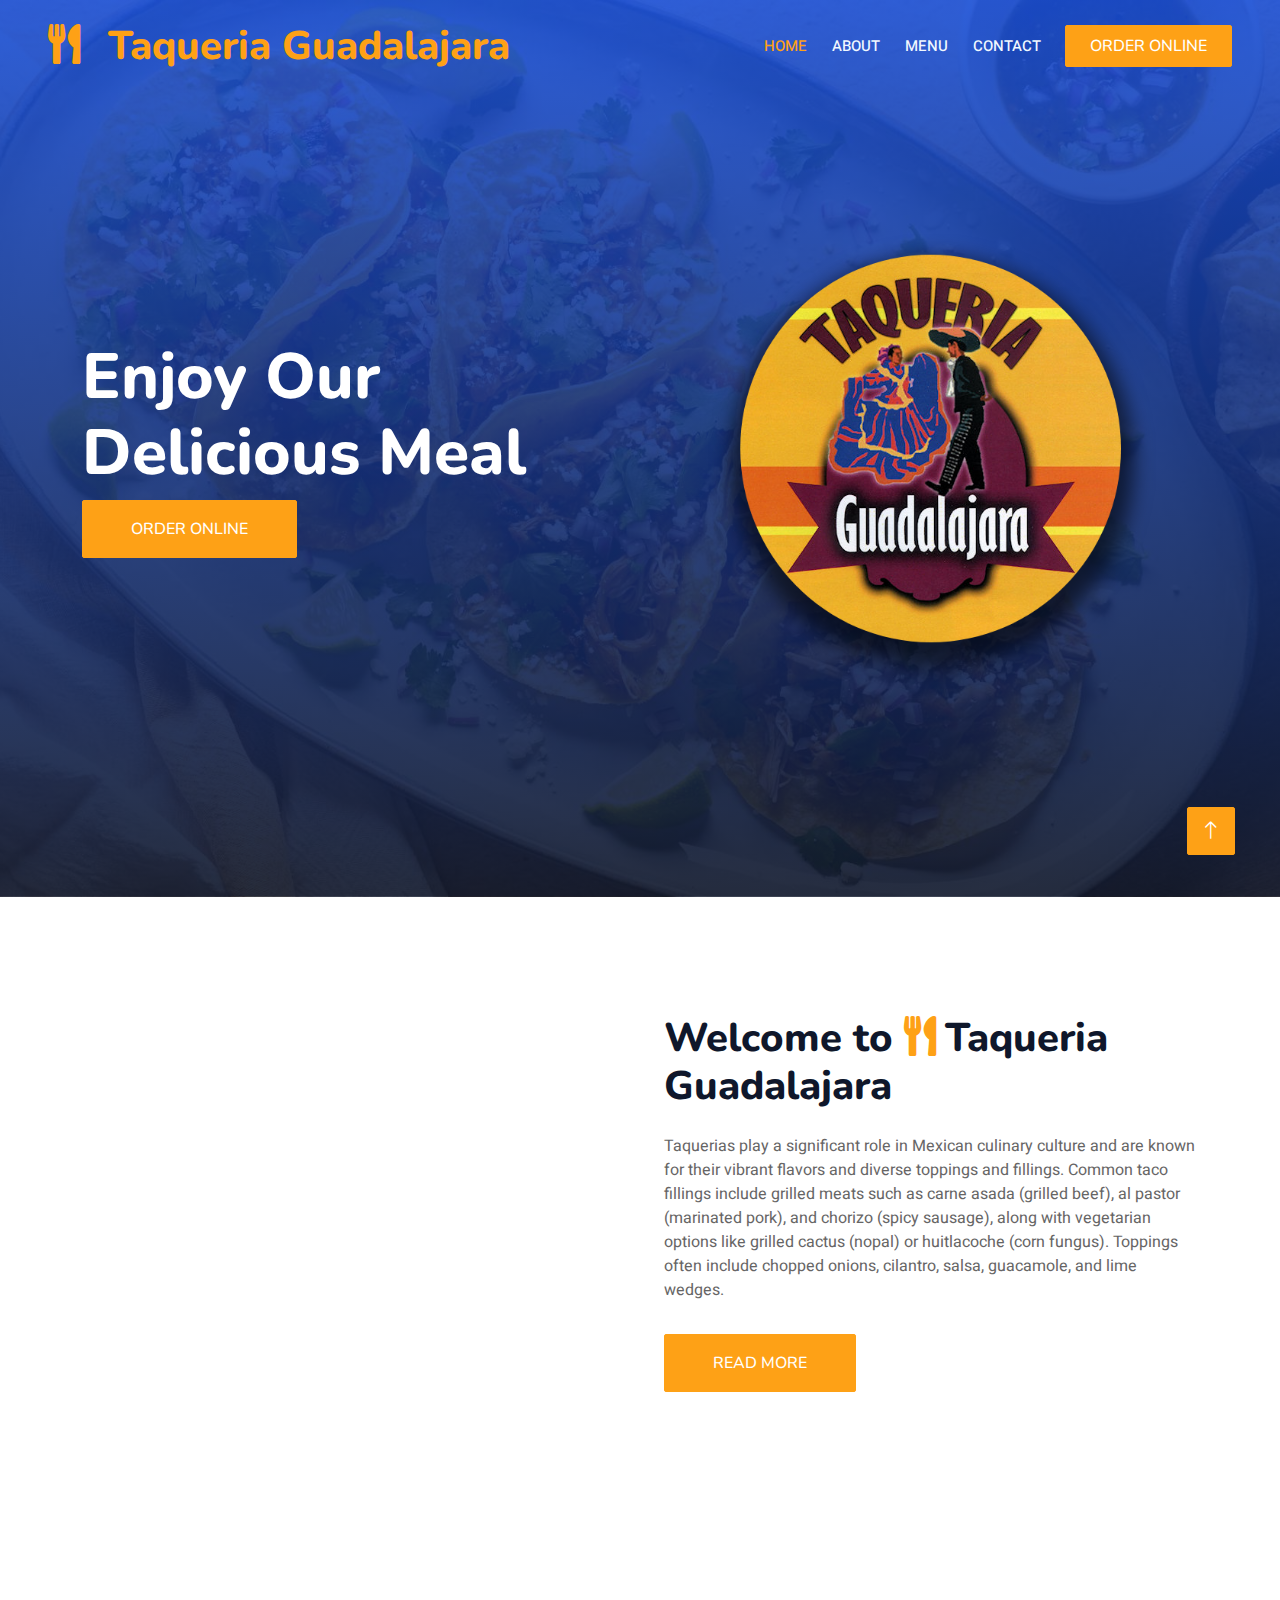
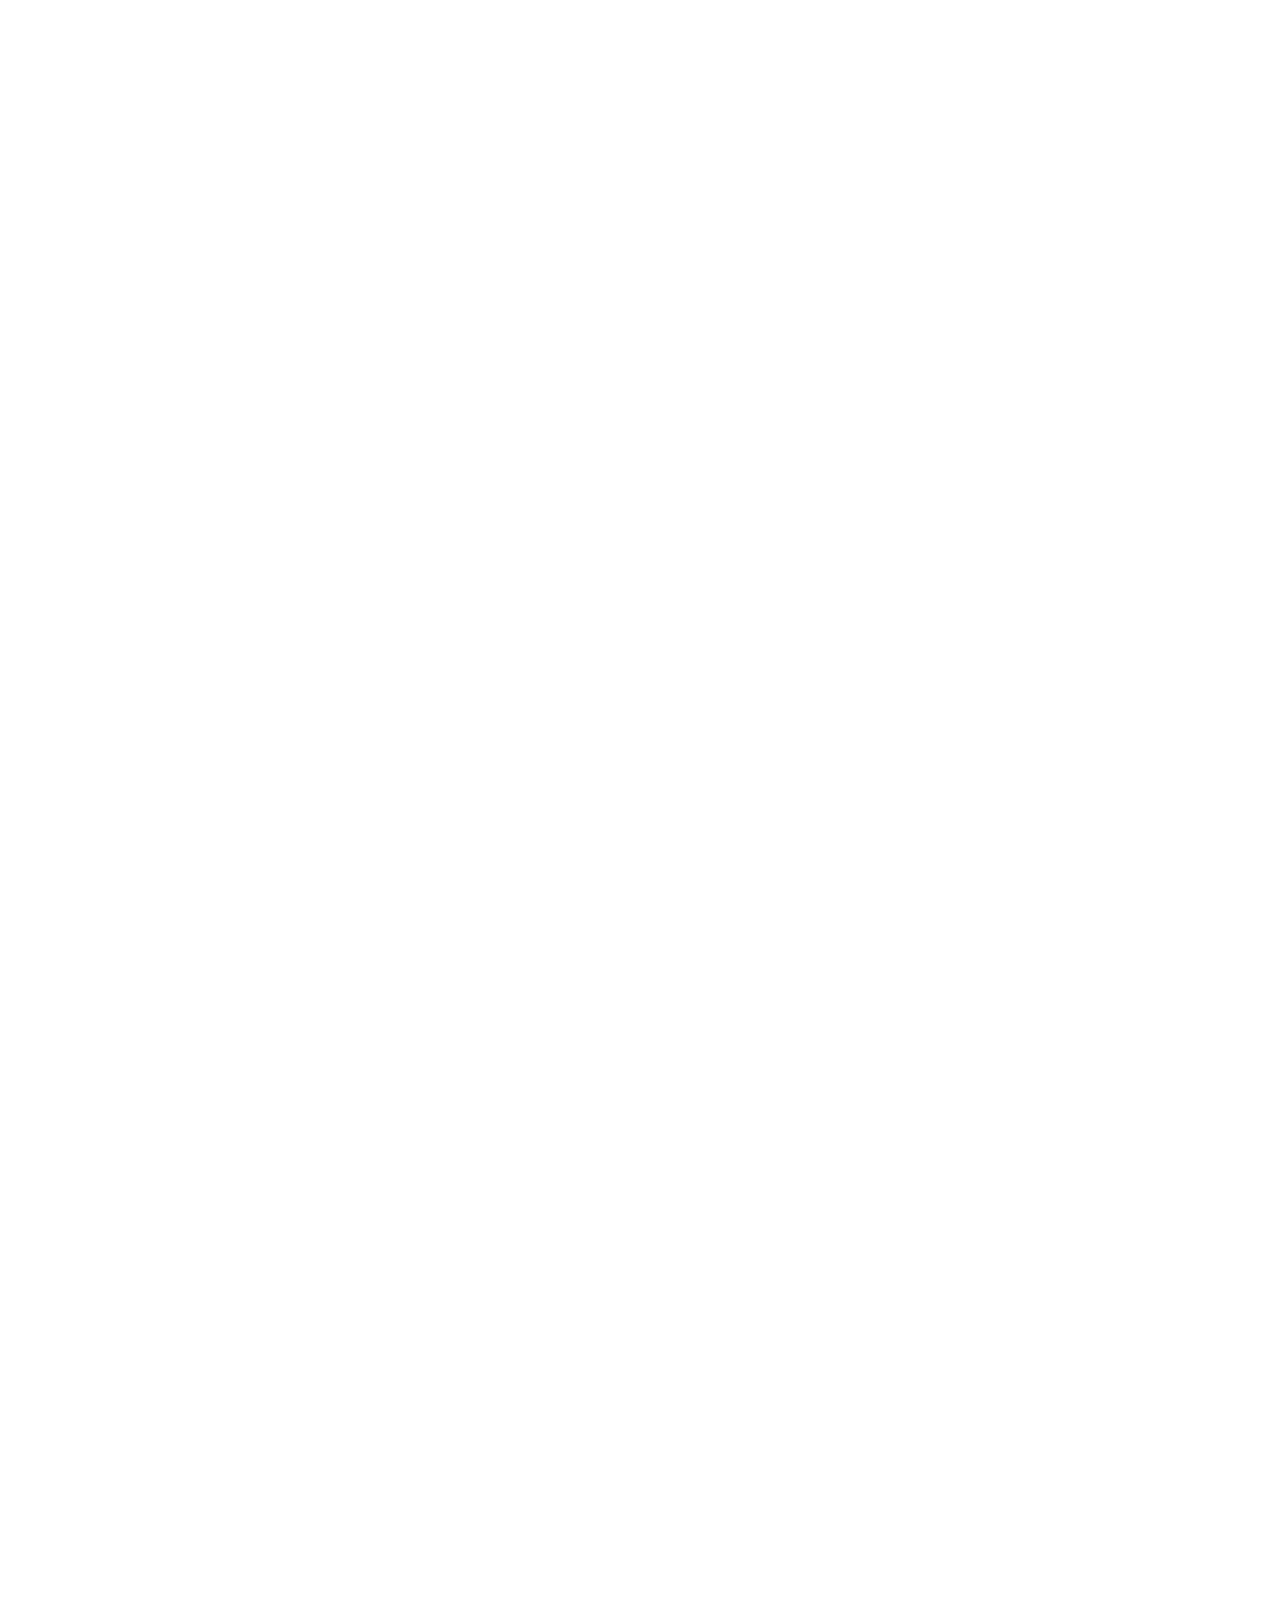
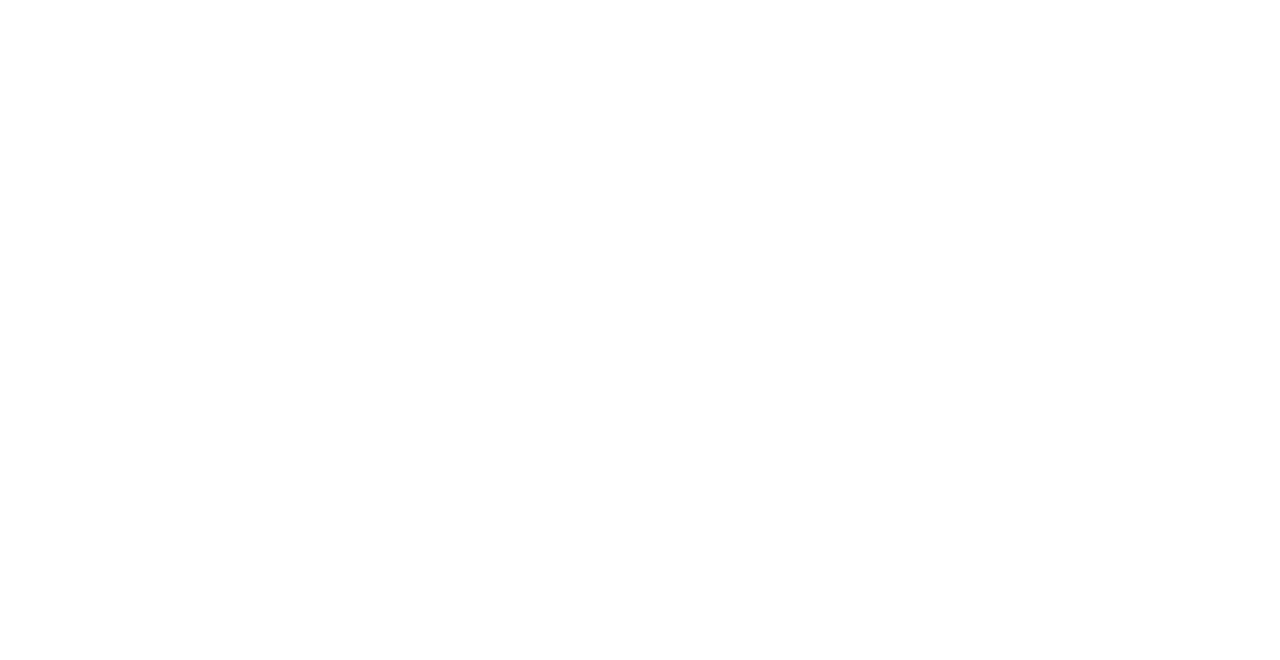
<file: index.html>
<!DOCTYPE html>
<html lang="en">
  <head>
    <meta charset="utf-8" />
    <title>Taqueria Guadalajara</title>
    <meta content="width=device-width, initial-scale=1.0" name="viewport" />
    <meta content="" name="keywords" />
    <meta content="" name="description" />

    <!-- Favicon -->
    <link href="img/favicon.ico" rel="icon" />

    <!-- Google Web Fonts -->
    <link rel="preconnect" href="https://fonts.googleapis.com" />
    <link rel="preconnect" href="https://fonts.gstatic.com" crossorigin />
    <link
      href="https://fonts.googleapis.com/css2?family=Heebo:wght@400;500;600&family=Nunito:wght@600;700;800&family=Pacifico&display=swap"
      rel="stylesheet"
    />
    <link rel="shortcut icon" href="img/Logo.png" type="image/x-icon">

    <!-- Icon Font Stylesheet -->
    <link
      href="https://cdnjs.cloudflare.com/ajax/libs/font-awesome/5.10.0/css/all.min.css"
      rel="stylesheet"
    />
    <link
      href="https://cdn.jsdelivr.net/npm/bootstrap-icons@1.4.1/font/bootstrap-icons.css"
      rel="stylesheet"
    />

    <!-- Libraries Stylesheet -->
    <link href="lib/animate/animate.min.css" rel="stylesheet" />
    <link href="lib/owlcarousel/assets/owl.carousel.min.css" rel="stylesheet" />
    <link
      href="lib/tempusdominus/css/tempusdominus-bootstrap-4.min.css"
      rel="stylesheet"
    />

    <!-- Customized Bootstrap Stylesheet -->
    <link href="css/bootstrap.min.css" rel="stylesheet" />

    <!-- Template Stylesheet -->
    <link href="css/style.css" rel="stylesheet" />
  </head>

  <body>
    <div class="container-xxl bg-white p-0">
      <!-- Spinner Start -->
      <div
        id="spinner"
        class="show bg-white position-fixed translate-middle w-100 vh-100 top-50 start-50 d-flex align-items-center justify-content-center"
      >
        <div
          class="spinner-border text-primary"
          style="width: 3rem; height: 3rem"
          role="status" 
        >
          <span class="sr-only">Loading...</span>
        </div>
      </div>
      <!-- Spinner End -->

      <!-- Navbar & Hero Start -->
      <div class="container-xxl position-relative p-0">
        <nav
          class="navbar navbar-expand-lg navbar-dark bg-dark px-4 px-lg-5 py-3 py-lg-0"
        >
          <a href="" class="navbar-brand p-0">
            <h1 class="text-primary m-0">
              <i class="fa fa-utensils me-3"></i> Taqueria Guadalajara
            </h1>
            <!-- <img src="img/logo.png" alt="Logo"> -->
          </a>
          <button
            class="navbar-toggler"
            type="button"
            data-bs-toggle="collapse"
            data-bs-target="#navbarCollapse"
          >
            <span class="fa fa-bars"></span>
          </button>
          <div class="collapse navbar-collapse" id="navbarCollapse">
            <div class="navbar-nav ms-auto py-0 pe-4">
              <a href="index.html" class="nav-item nav-link active">Home</a>
              <a href="about.html" class="nav-item nav-link">About</a>
  
              <a href="menu.html" class="nav-item nav-link">Menu</a>
            
              <a href="contact.html" class="nav-item nav-link">Contact</a>
            </div>
            <a href="" class="btn btn-primary py-2 px-4">ORDER ONLINE</a>
          </div>
        </nav>

        <div class="container-xxl py-5 bg-dark hero-header mb-5">
          <div class="container my-5 py-5">
            <div class="row align-items-center g-5">
              <div class="col-lg-6 text-center text-lg-start">
                <h1 class="display-3 text-white animated slideInLeft">
                  Enjoy Our<br />Delicious Meal
                </h1>
                <a
                  href=""
                  class="btn btn-primary py-sm-3 px-sm-5 me-3 animated slideInLeft"
                  >Order Online</a
                >
              </div>
              <div class="col-lg-6 text-center text-lg-end overflow-hidden">
                <img class="img-fluid" src="img/Logo.png" alt="" />
              </div>
            </div>
          </div>
        </div>
      </div>
      <!-- Navbar & Hero End -->

      <!-- About Start -->
      <div class="container-xxl py-5">
        <div class="container">
          <div class="row g-5 align-items-center">
            <div class="col-lg-6">
              <div class="row g-3">
                <div class="col-6 text-start">
                  <img
                    class="img-fluid rounded w-100 wow zoomIn"
                    data-wow-delay="0.1s"
                    src="img/taqueria-about-1.jpg"
                  />
                </div>
                <div class="col-6 text-start">
                  <img
                    class="img-fluid rounded w-75 wow zoomIn"
                    data-wow-delay="0.3s"
                    src="img/taqueria-about-2.jpg"
                    style="margin-top: 25%"
                  />
                </div>
                <div class="col-6 text-end">
                  <img
                    class="img-fluid rounded w-75 wow zoomIn"
                    data-wow-delay="0.5s"
                    src="img/taqueria-about-3.jpeg"
                  />
                </div>
              </div>
            </div>
            <div class="col-lg-6">
              <h1 class="mb-4">
                Welcome to
                <i class="fa fa-utensils text-primary me-2"></i>Taqueria
                Guadalajara
              </h1>
              <p class="mb-4">
                Taquerias play a significant role in Mexican culinary culture and are known for their vibrant flavors and diverse toppings and fillings. Common taco fillings include grilled meats such as carne asada (grilled beef), al pastor (marinated pork), and chorizo (spicy sausage), along with vegetarian options like grilled cactus (nopal) or huitlacoche (corn fungus). Toppings often include chopped onions, cilantro, salsa, guacamole, and lime wedges.
              </p>
              <p class="mb-4">
        
              </p>
              <a class="btn btn-primary py-3 px-5 mt-2" href="">Read More</a>
            </div>
          </div>
        </div>
      </div>
      <!-- About End -->

      <!-- Menu Start -->
      <div class="container-xxl py-5">
        <div class="container">
          <div class="text-center wow fadeInUp" data-wow-delay="0.1s">
            <h5
              class="section-title ff-secondary text-center text-primary fw-normal"
            >
             Menu
            </h5>
            <h1 class="mb-5">Most Popular Items</h1>
          </div>
          <div class="tab-class text-center wow fadeInUp" data-wow-delay="0.1s">
            <ul
              class="nav nav-pills d-inline-flex justify-content-center border-bottom mb-5"
            >
              <li class="nav-item">
                <a
                  class="d-flex align-items-center text-start mx-3 pb-3"
                  data-bs-toggle="pill"
                  href="#tab-2"
                >
                  <i class="fa fa-hamburger fa-2x text-primary"></i>
                  <div class="ps-3">
                    <small class="text-body">Special</small>
                    <h6 class="mt-n1 mb-0">Lunch</h6>
                  </div>
                </a>
              </li>
            </ul>
            <div class="tab-content">
              <div id="tab-2" class="tab-pane fade show p-0 active">
                <div class="row g-4">
                  <div class="col-lg-6">
                    <div class="d-flex align-items-center">
                      <img
                        class="flex-shrink-0 img-fluid rounded"
                        src="img/taqueria-menu-1.jpg"
                        alt=""
                        style="width: 80px"
                      />
                      <div class="w-100 d-flex flex-column text-start ps-4">
                        <h5
                          class="d-flex justify-content-between border-bottom pb-2"
                        >
                          <span>Chimichanga</span>
                          <span class="text-primary">$10.99</span>
                        </h5>
                        <small class="fst-italic"
                          >A deep fried tightly rolled burrito stuffed with your choice of meat and melted cheese, covered with sour cream</small
                        >
                      </div>
                    </div>
                  </div>
                  <div class="col-lg-6">
                    <div class="d-flex align-items-center">
                      <img
                        class="flex-shrink-0 img-fluid rounded"
                        src="img/taqueria-menu-2.jpg"
                        alt=""
                        style="width: 80px"
                      />
                      <div class="w-100 d-flex flex-column text-start ps-4">
                        <h5
                          class="d-flex justify-content-between border-bottom pb-2"
                        >
                          <span>Taco Dinner</span>
                          <span class="text-primary">$9.89</span>
                        </h5>
                        <small class="fst-italic"
                          >Two tacos of your choice served with rice and beans</small
                        >
                      </div>
                    </div>
                  </div>
                  <div class="col-lg-6">
                    <div class="d-flex align-items-center">
                      <img
                        class="flex-shrink-0 img-fluid rounded"
                        src="img/taqueria-menu-2.jpg"
                        alt=""
                        style="width: 80px"
                      />
                      <div class="w-100 d-flex flex-column text-start ps-4">
                        <h5
                          class="d-flex justify-content-between border-bottom pb-2"
                        >
                          <span>Burrito Mexicano</span>
                          <span class="text-primary">$10.99</span>
                        </h5>
                        <small class="fst-italic"
                          >Topped with melted cheese, guacamole, sour cream and red salsa</small
                        >
                      </div>
                    </div>
                  </div>
                  <div class="col-lg-6">
                    <div class="d-flex align-items-center">
                      <img
                        class="flex-shrink-0 img-fluid rounded"
                        src="img/taqueria-menu-4.jpg"
                        alt=""
                        style="width: 80px"
                      />
                      <div class="w-100 d-flex flex-column text-start ps-4">
                        <h5
                          class="d-flex justify-content-between border-bottom pb-2"
                        >
                          <span>Gorditas</span>
                          <span class="text-primary">$5.49</span>
                        </h5>
                        <small class="fst-italic"
                          >A deep fried pocket of corn meal dough filled with your choice of meat, potatoes, or chicharron (pork rinds) cooked in a green sauce
                          </small
                        >
                      </div>
                    </div>
                  </div>
                  <div class="col-lg-6">
                    <div class="d-flex align-items-center">
                      <img
                        class="flex-shrink-0 img-fluid rounded"
                        src="img/taqueria-menu-5.jpg"
                        alt=""
                        style="width: 80px"
                      />
                      <div class="w-100 d-flex flex-column text-start ps-4">
                        <h5
                          class="d-flex justify-content-between border-bottom pb-2"
                        >
                          <span>Huarache Mexicano Huaraches</span>
                          <span class="text-primary">$9.89</span>
                        </h5>
                        <small class="fst-italic"
                          >Covered with refried beans, a piece of steak, pico de gallo, cactus (nopales), melted cheese and topped with avocado and sour cream</small
                        >
                      </div>
                    </div>
                  </div>
                  <div class="col-lg-6">
                    <div class="d-flex align-items-center">
                      <img
                        class="flex-shrink-0 img-fluid rounded"
                        src="img/taqueria-menu-6.jpg"
                        alt=""
                        style="width: 80px"
                      />
                      <div class="w-100 d-flex flex-column text-start ps-4">
                        <h5
                          class="d-flex justify-content-between border-bottom pb-2"
                        >
                          <span>Platillo Mi Rancho</span>
                          <span class="text-primary">$15.40</span>
                        </h5>
                        <small class="fst-italic"
                          >Steak, Mexican sausage (chorizo), grilled potatoes, boiled beans, pico de gallo, a deep-fried jalapeño, green onions, grilled cactus, and warm tortillas</small
                        >
                      </div>
                    </div>
                  </div>
                  <div class="col-lg-6">
                    <div class="d-flex align-items-center">
                      <img
                        class="flex-shrink-0 img-fluid rounded"
                        src="img/taqueria-menu-7.jpg"
                        alt=""
                        style="width: 80px"
                      />
                      <div class="w-100 d-flex flex-column text-start ps-4">
                        <h5
                          class="d-flex justify-content-between border-bottom pb-2"
                        >
                          <span>Enchildas De Mole</span>
                          <span class="text-primary">$10.99</span>
                        </h5>
                        <small class="fst-italic"
                          >Two corn tortillas rolled and stuffed with chicken or cheese, covered with our homemade mole sauce, melted cheese and sour cream. Served with rice and refried beans</small
                        >
                      </div>
                    </div>
                  </div>
                  <div class="col-lg-6">
                    <div class="d-flex align-items-center">
                      <img
                        class="flex-shrink-0 img-fluid rounded"
                        src="img/taqueria-menu-8.jpg"
                        alt=""
                        style="width: 80px"
                      />
                      <div class="w-100 d-flex flex-column text-start ps-4">
                        <h5
                          class="d-flex justify-content-between border-bottom pb-2"
                        >
                          <span>Nachos Mexicanos</span>
                          <span class="text-primary">$10.99</span>
                        </h5>
                        <small class="fst-italic"
                          >Crispy tortilla chips topped with refried beans, melted cheese,your choice of meat, cilantro, tomatoes, jalapeños, avocado and sour cream
                          </small
                        >
                      </div>
                    </div>
                  </div>
                </div>
              </div>
              
          </div>
        </div>
      </div>
      <!-- Menu End -->

      <!-- Reservation Start -->
      <div class="container-xxl py-5 px-0 wow fadeInUp" data-wow-delay="0.1s">
        <div class="row g-0">
          <div class="col-md-6">
            <div class="video">

            </div>
          </div>
          <div class="reservation col-md-6 bg-dark d-flex align-items-center">
            <div class="p-5 wow fadeInUp" data-wow-delay="0.2s">
              <h5
                class="section-title ff-secondary text-start text-primary fw-normal"
              >
                Order Your Food Online!
              </h5>
              <h1 class="text-white mb-4">Order Online</h1>
              <form>
                <div class="row g-3">
                  <a href="" class="btn btn-primary py-2 px-4">ORDER ONLINE</a>
                </div>
              </form>
            </div>
          </div>
        </div>
      </div>

      <div
        class="modal fade"
        id="videoModal"
        tabindex="-1"
        aria-labelledby="exampleModalLabel"
        aria-hidden="true"
      >
        <div class="modal-dialog">
          <div class="modal-content rounded-0">
            <div class="modal-header">
              <h5 class="modal-title" id="exampleModalLabel">Youtube Video</h5>
              <button
                type="button"
                class="btn-close"
                data-bs-dismiss="modal"
                aria-label="Close"
              ></button>
            </div>
            <div class="modal-body">
              <!-- 16:9 aspect ratio -->
              <div class="ratio ratio-16x9">
                <iframe
                  class="embed-responsive-item"
                  src=""
                  id="video"
                  allowfullscreen
                  allowscriptaccess="always"
                  allow="autoplay"
                ></iframe>
              </div>
            </div>
          </div>
        </div>
      </div>
      <!-- Reservation Start -->

      <!-- Team Start -->

      <!-- Team End -->
      <!-- Testimonial Start -->
      <div class="container-xxl py-5 wow fadeInUp" data-wow-delay="0.1s">
        <div class="container">
          <div class="text-center">
            <h5
              class="section-title ff-secondary text-center text-primary fw-normal"
            >
              Testimonial
            </h5>
            <h1 class="mb-5">Our Clients Say!!!</h1>
          </div>
          <div class="owl-carousel testimonial-carousel">
            <div class="testimonial-item bg-transparent border rounded p-4">
              <i class="fa fa-quote-left fa-2x text-primary mb-3"></i>
              <p>
                Dolor et eos labore, stet justo sed est sed. Diam sed sed dolor
                stet amet eirmod eos labore diam
              </p>
              <div class="d-flex align-items-center">
                <img
                  class="img-fluid flex-shrink-0 rounded-circle"
                  src="img/testimonial-1.jpg"
                  style="width: 50px; height: 50px"
                />
                <div class="ps-3">
                  <h5 class="mb-1">Client Name</h5>
                  <small>Profession</small>
                </div>
              </div>
            </div>
            <div class="testimonial-item bg-transparent border rounded p-4">
              <i class="fa fa-quote-left fa-2x text-primary mb-3"></i>
              <p>
                Dolor et eos labore, stet justo sed est sed. Diam sed sed dolor
                stet amet eirmod eos labore diam
              </p>
              <div class="d-flex align-items-center">
                <img
                  class="img-fluid flex-shrink-0 rounded-circle"
                  src="img/testimonial-2.jpg"
                  style="width: 50px; height: 50px"
                />
                <div class="ps-3">
                  <h5 class="mb-1">Client Name</h5>
                  <small>Profession</small>
                </div>
              </div>
            </div>
            <div class="testimonial-item bg-transparent border rounded p-4">
              <i class="fa fa-quote-left fa-2x text-primary mb-3"></i>
              <p>
                Dolor et eos labore, stet justo sed est sed. Diam sed sed dolor
                stet amet eirmod eos labore diam
              </p>
              <div class="d-flex align-items-center">
                <img
                  class="img-fluid flex-shrink-0 rounded-circle"
                  src="img/testimonial-3.jpg"
                  style="width: 50px; height: 50px"
                />
                <div class="ps-3">
                  <h5 class="mb-1">Client Name</h5>
                  <small>Profession</small>
                </div>
              </div>
            </div>
            <div class="testimonial-item bg-transparent border rounded p-4">
              <i class="fa fa-quote-left fa-2x text-primary mb-3"></i>
              <p>
                Dolor et eos labore, stet justo sed est sed. Diam sed sed dolor
                stet amet eirmod eos labore diam
              </p>
              <div class="d-flex align-items-center">
                <img
                  class="img-fluid flex-shrink-0 rounded-circle"
                  src="img/testimonial-4.jpg"
                  style="width: 50px; height: 50px"
                />
                <div class="ps-3">
                  <h5 class="mb-1">Client Name</h5>
                  <small>Profession</small>
                </div>
              </div>
            </div>
          </div>
        </div>
      </div>
      <!-- Testimonial End -->

      <!-- Footer Start -->
      <div class="container-fluid bg-dark text-light footer pt-5 mt-5 wow fadeIn" data-wow-delay="0.1s">
        <div class="container py-5">
            <div class="row g-5">
                <div class="col-lg-3 col-md-6">
                    <h4 class="section-title ff-secondary text-start text-primary fw-normal mb-4">Company</h4>
                    <a class="btn btn-link" href="">About Us</a>
                    <a class="btn btn-link" href="">Contact Us</a>
                    <a class="btn btn-link" href="">Reservation</a>
                    <a class="btn btn-link" href="">Privacy Policy</a>
                    <a class="btn btn-link" href="">Terms & Condition</a>
                </div>
                <div class="col-lg-3 col-md-6">
                    <h4 class="section-title ff-secondary text-start text-primary fw-normal mb-4">Contact</h4>
                    <p class="mb-2"><i class="fa fa-map-marker-alt me-3"></i>
                        1033 S Park St, Madison, WI, United States, Wisconsin</p>
                    <p class="mb-2"><i class="fa fa-phone-alt me-3"></i>(608) 250-1824</p>
                    <p class="mb-2"><i class="fa fa-envelope me-3"></i>tguadalajara1033@gmail.com</p>
                    <div class="d-flex pt-2">
                        <a class="btn btn-outline-light btn-social" href="https://www.instagram.com/tguadalajaramadison/"><i class="fab fa-instagram"></i></a>
                        <a class="btn btn-outline-light btn-social" href="https://www.facebook.com/TaqGuad/"><i class="fab fa-facebook-f"></i></a>
                        <a class="btn btn-outline-light btn-social" href="https://www.yelp.com/biz/taqueria-guadalajara-madison"><i class="fab fa-yelp"></i></a>
                        <a class="btn btn-outline-light btn-social" href=""><i class="fab fa-linkedin-in"></i></a>
                    </div>
                </div>
                <div class="col-lg-3 col-md-6">
                    <h4 class="section-title ff-secondary text-start text-primary fw-normal mb-4">Opening</h4>
                    <h5 class="text-light fw-normal">Mondays</h5>
                    <p>Closed</p>
                    <h5 class="text-light fw-normal">Tuesday - Sunday</h5>
                    <p>10AM - 10PM</p>
                    
                </div>
            </div>
        </div>
        <div class="container">
            <div class="copyright">
                <div class="row">
                    <div class="col-md-6 text-center text-md-start mb-3 mb-md-0">
                        &copy; <a class="border-bottom" href="#">Taqueria Guadalajara</a>, All Right Reserved. 
          
          <!--/*** This template is free as long as you keep the footer author’s credit link/attribution link/backlink. If you'd like to use the template without the footer author’s credit link/attribution link/backlink, you can purchase the Credit Removal License from "https://htmlcodex.com/credit-removal". Thank you for your support. ***/-->
          Designed By <a class="border-bottom" href="https://htmlcodex.com">CODETH</a><br><br>
                      <a class="border-bottom" href="https://themewagon.com" target="_blank"></a>
                    </div>
                    <div class="col-md-6 text-center text-md-end">
                        <div class="footer-menu">
                            <a href="">Home</a>
                            <a href="">Cookies</a>
                            <a href="">Help</a>
                            <a href="">FQAs</a>
                        </div>
                    </div>
                </div>
            </div>
        </div>
    </div>
      <!-- Footer End -->

      <!-- Back to Top -->
      <a href="#" class="btn btn-lg btn-primary btn-lg-square back-to-top"
        ><i class="bi bi-arrow-up"></i
      ></a>
    </div>

    <!-- JavaScript Libraries -->
    <script src="https://code.jquery.com/jquery-3.4.1.min.js"></script>
    <script src="https://cdn.jsdelivr.net/npm/bootstrap@5.0.0/dist/js/bootstrap.bundle.min.js"></script>
    <script src="lib/wow/wow.min.js"></script>
    <script src="lib/easing/easing.min.js"></script>
    <script src="lib/waypoints/waypoints.min.js"></script>
    <script src="lib/counterup/counterup.min.js"></script>
    <script src="lib/owlcarousel/owl.carousel.min.js"></script>
    <script src="lib/tempusdominus/js/moment.min.js"></script>
    <script src="lib/tempusdominus/js/moment-timezone.min.js"></script>
    <script src="lib/tempusdominus/js/tempusdominus-bootstrap-4.min.js"></script>

    <!-- Template Javascript -->
    <script src="js/main.js"></script>
  </body>
</html>
</file>
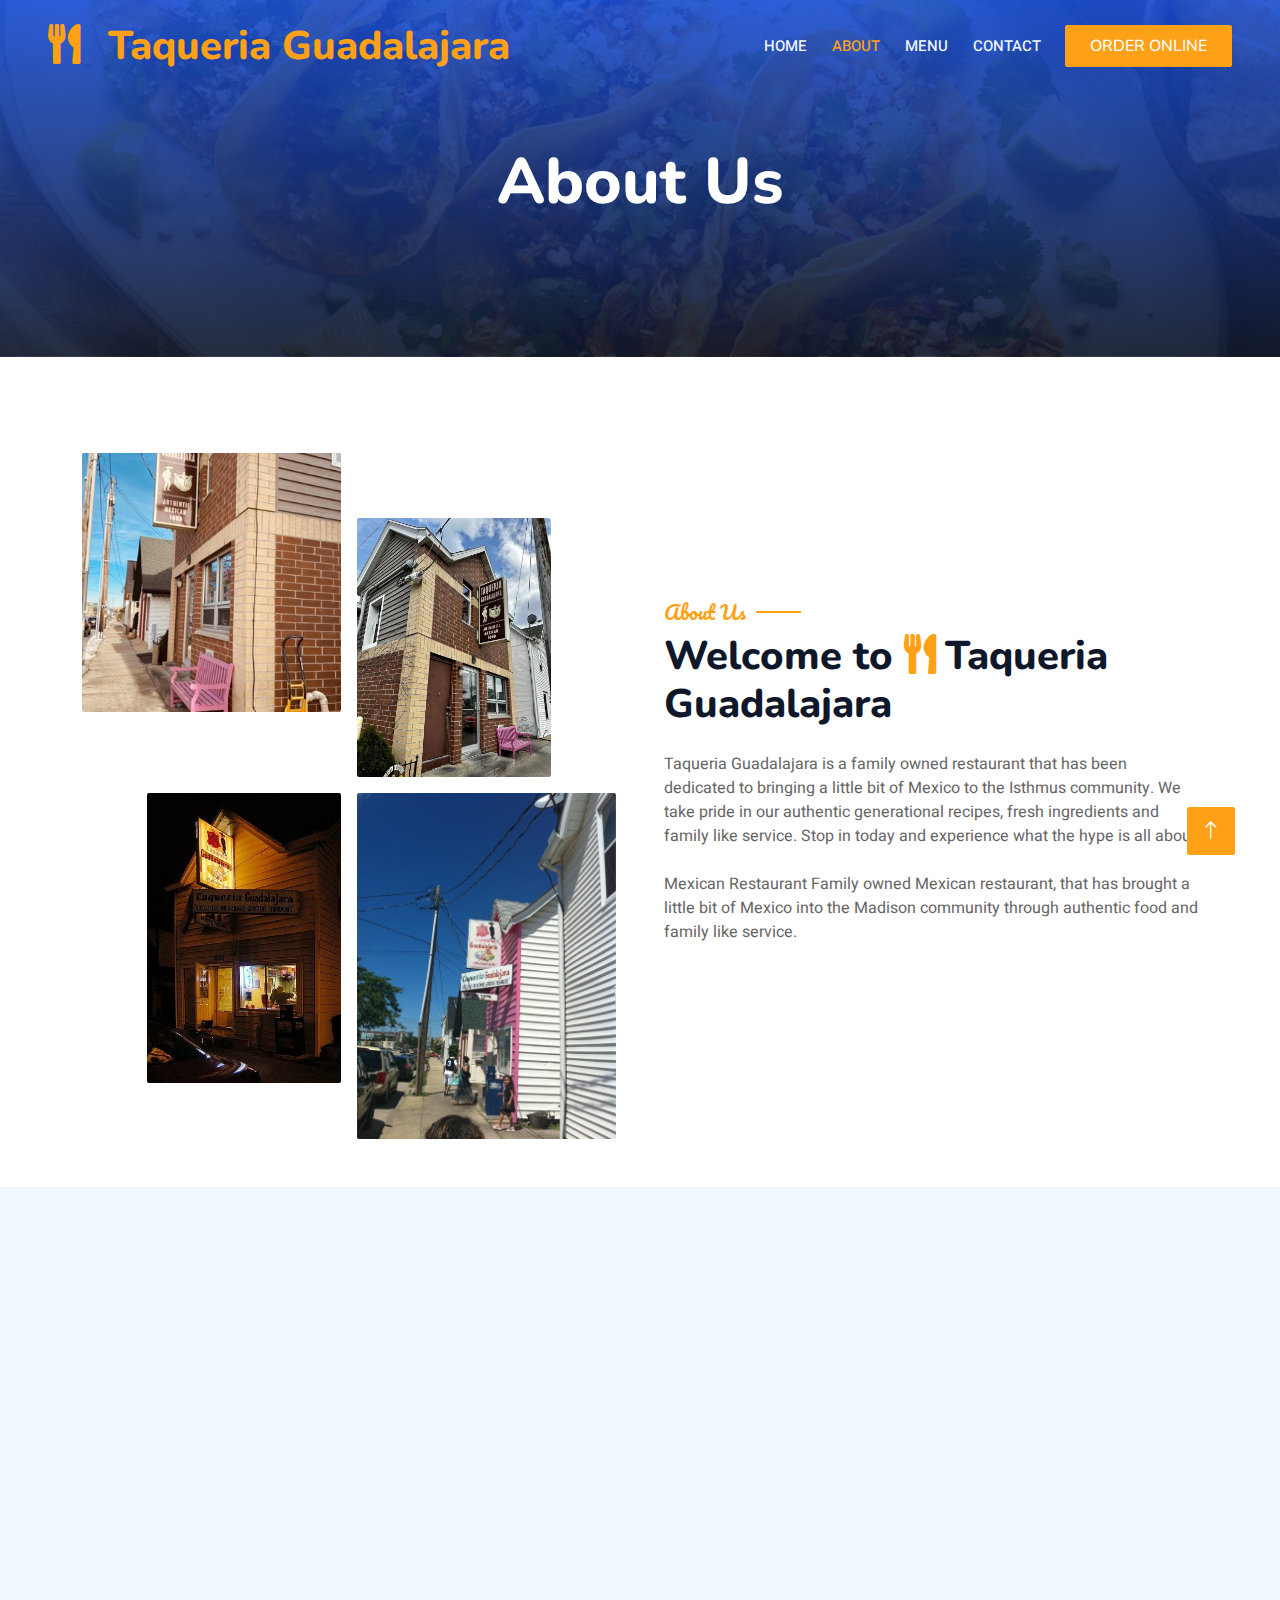
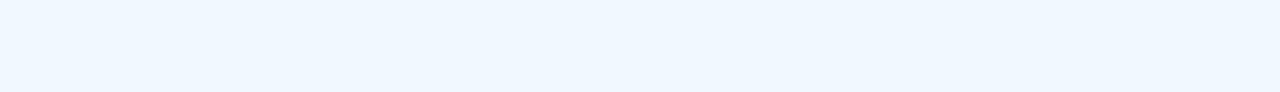
<file: about.html>
<!DOCTYPE html>
<html lang="en">

<head>
    <meta charset="utf-8">
    <title>Taqueria Guadalajara About</title>
    <meta content="width=device-width, initial-scale=1.0" name="viewport">
    <meta content="" name="keywords">
    <meta content="" name="description">

    <!-- Favicon -->
    <link href="img/favicon.ico" rel="icon">

    <!-- Google Web Fonts -->
    <link rel="preconnect" href="https://fonts.googleapis.com">
    <link rel="preconnect" href="https://fonts.gstatic.com" crossorigin>
    <link href="https://fonts.googleapis.com/css2?family=Heebo:wght@400;500;600&family=Nunito:wght@600;700;800&family=Pacifico&display=swap" rel="stylesheet">

    <!-- Icon Font Stylesheet -->
    <link href="https://cdnjs.cloudflare.com/ajax/libs/font-awesome/5.10.0/css/all.min.css" rel="stylesheet">
    <link href="https://cdn.jsdelivr.net/npm/bootstrap-icons@1.4.1/font/bootstrap-icons.css" rel="stylesheet">
    <link rel="shortcut icon" href="img/Logo.png" type="image/x-icon">


    <!-- Libraries Stylesheet -->
    <link href="lib/animate/animate.min.css" rel="stylesheet">
    <link href="lib/owlcarousel/assets/owl.carousel.min.css" rel="stylesheet">
    <link href="lib/tempusdominus/css/tempusdominus-bootstrap-4.min.css" rel="stylesheet" />

    <!-- Customized Bootstrap Stylesheet -->
    <link href="css/bootstrap.min.css" rel="stylesheet">

    <!-- Template Stylesheet -->
    <link href="css/style.css" rel="stylesheet">
</head>

<body>
    <div class="container-xxl bg-white p-0">
        <!-- Spinner Start -->
        <div id="spinner" class="show bg-white position-fixed translate-middle w-100 vh-100 top-50 start-50 d-flex align-items-center justify-content-center">
            <div class="spinner-border text-primary" style="width: 3rem; height: 3rem;" role="status">
                <span class="sr-only">Loading...</span>
            </div>
        </div>
        <!-- Spinner End -->


        <!-- Navbar & Hero Start -->
        <div class="container-xxl position-relative p-0">
            <nav
            class="navbar navbar-expand-lg navbar-dark bg-dark px-4 px-lg-5 py-3 py-lg-0"
          >
            <a href="" class="navbar-brand p-0">
              <h1 class="text-primary m-0">
                <i class="fa fa-utensils me-3"></i> Taqueria Guadalajara
              </h1>
              <!-- <img src="img/logo.png" alt="Logo"> -->
            </a>
            <button
              class="navbar-toggler"
              type="button"
              data-bs-toggle="collapse"
              data-bs-target="#navbarCollapse"
            >
              <span class="fa fa-bars"></span>
            </button>
            <div class="collapse navbar-collapse" id="navbarCollapse">
              <div class="navbar-nav ms-auto py-0 pe-4">
                <a href="index.html" class="nav-item nav-link">Home</a>
                <a href="about.html" class="nav-item nav-link active">About</a>
    
                <a href="menu.html" class="nav-item nav-link">Menu</a>
              
                <a href="contact.html" class="nav-item nav-link">Contact</a>
              </div>
              <a href="" class="btn btn-primary py-2 px-4">Order Online</a>
            </div>
          </nav>

            <div class="container-xxl py-5 bg-dark hero-header mb-5">
                <div class="container text-center my-5 pt-5 pb-4">
                    <h1 class="display-3 text-white mb-3 animated slideInDown">About Us</h1>
                    <nav aria-label="breadcrumb">
                        <!-- <ol class="breadcrumb justify-content-center text-uppercase">
                            <li class="breadcrumb-item"><a href="#">Home</a></li>
                            <li class="breadcrumb-item"><a href="#">Pages</a></li>
                            <li class="breadcrumb-item text-white active" aria-current="page">About</li>
                        </ol> -->
                    </nav>
                </div>
            </div>
        </div>
        <!-- Navbar & Hero End -->


        <!-- About Start -->
        <div class="container-xxl py-5">
            <div class="container">
                <div class="row g-5 align-items-center">
                    <div class="col-lg-6">
                        <div class="row g-3">
                            <div class="col-6 text-start">
                                <img class="img-fluid rounded w-100 wow zoomIn" data-wow-delay="0.1s" src="img/taqueria_1.jpg">
                            </div>
                            <div class="col-6 text-start">
                                <img class="img-fluid rounded w-75 wow zoomIn" data-wow-delay="0.3s" src="img/taqueria_2.jpg" style="margin-top: 25%;">
                            </div>
                            <div class="col-6 text-end">
                                <img class="img-fluid rounded w-75 wow zoomIn" data-wow-delay="0.5s" src="img/taqueria_3.jpg">
                            </div>
                            <div class="col-6 text-end">
                                <img class="img-fluid rounded w-100 wow zoomIn" data-wow-delay="0.7s" src="img/taqueria_4.jpg">
                            </div>
                        </div>
                    </div>
                    <div class="col-lg-6">
                        <h5 class="section-title ff-secondary text-start text-primary fw-normal">About Us</h5>
                        <h1 class="mb-4">Welcome to <i class="fa fa-utensils text-primary me-2"></i>Taqueria Guadalajara</h1>
                        <p class="mb-4">Taqueria Guadalajara is a family owned restaurant that has been dedicated to bringing a little bit of Mexico to the Isthmus community. We take pride in our authentic generational recipes, fresh ingredients and family like service. Stop in today and experience what the hype is all about</p>
                        <p class="mb-4">Mexican Restaurant
                            Family owned Mexican restaurant, that has brought a little bit of Mexico into the Madison community through authentic food and family like service.</p>
                        <div class="row g-4 mb-4">
                            <div class="col-sm-6">
                                <!-- <div class="d-flex align-items-center border-start border-5 border-primary px-3">
                                    <h1 class="flex-shrink-0 display-5 text-primary mb-0" data-toggle="counter-up">15</h1>
                                    <div class="ps-4">
                                        <p class="mb-0">Years of</p>
                                        <h6 class="text-uppercase mb-0">Experience</h6>
                                    </div>
                                </div> -->
                            </div>
                            <div class="col-sm-6">
                                <!-- <div class="d-flex align-items-center border-start border-5 border-primary px-3">
                                    <h1 class="flex-shrink-0 display-5 text-primary mb-0" data-toggle="counter-up">50</h1>
                                    <div class="ps-4">
                                        <p class="mb-0">Popular</p>
                                        <h6 class="text-uppercase mb-0">Master Chefs</h6>
                                    </div> -->
                                </div>
                            </div>
                        </div>
                        <!-- <a class="btn btn-primary py-3 px-5 mt-2" href="">Read More</a> -->
                    </div>
                </div>
            </div>
        </div>
        <!-- About End -->


        <!-- Team Start -->
     
        <!-- Team End -->
        

        <!-- Footer Start -->
        <div class="container-fluid bg-dark text-light footer pt-5 mt-5 wow fadeIn" data-wow-delay="0.1s">
            <div class="container py-5">
                <div class="row g-5">
                    <div class="col-lg-3 col-md-6">
                        <h4 class="section-title ff-secondary text-start text-primary fw-normal mb-4">Company</h4>
                        <a class="btn btn-link" href="">About Us</a>
                        <a class="btn btn-link" href="">Contact Us</a>
                        <a class="btn btn-link" href="">Reservation</a>
                        <a class="btn btn-link" href="">Privacy Policy</a>
                        <a class="btn btn-link" href="">Terms & Condition</a>
                    </div>
                    <div class="col-lg-3 col-md-6">
                        <h4 class="section-title ff-secondary text-start text-primary fw-normal mb-4">Contact</h4>
                        <p class="mb-2"><i class="fa fa-map-marker-alt me-3"></i>
                            1033 S Park St, Madison, WI, United States, Wisconsin</p>
                        <p class="mb-2"><i class="fa fa-phone-alt me-3"></i>(608) 250-1824</p>
                        <p class="mb-2"><i class="fa fa-envelope me-3"></i>tguadalajara1033@gmail.com</p>
                        <div class="d-flex pt-2">
                            <a class="btn btn-outline-light btn-social" href="https://www.instagram.com/tguadalajaramadison/"><i class="fab fa-instagram"></i></a>
                            <a class="btn btn-outline-light btn-social" href="https://www.facebook.com/TaqGuad/"><i class="fab fa-facebook-f"></i></a>
                            <a class="btn btn-outline-light btn-social" href="https://www.yelp.com/biz/taqueria-guadalajara-madison"><i class="fab fa-yelp"></i></a>
                            <a class="btn btn-outline-light btn-social" href=""><i class="fab fa-linkedin-in"></i></a>
                        </div>
                    </div>
                    <div class="col-lg-3 col-md-6">
                        <h4 class="section-title ff-secondary text-start text-primary fw-normal mb-4">Opening</h4>
                        <h5 class="text-light fw-normal">Mondays</h5>
                        <p>Closed</p>
                        <h5 class="text-light fw-normal">Tuesday - Sunday</h5>
                        <p>10AM - 10PM</p>
                        
                    </div>
                </div>
            </div>
            <div class="container">
                <div class="copyright">
                    <div class="row">
                        <div class="col-md-6 text-center text-md-start mb-3 mb-md-0">
                            &copy; <a class="border-bottom" href="#">Taqueria Guadalajara</a>, All Right Reserved. 
							
							<!--/*** This template is free as long as you keep the footer author’s credit link/attribution link/backlink. If you'd like to use the template without the footer author’s credit link/attribution link/backlink, you can purchase the Credit Removal License from "https://htmlcodex.com/credit-removal". Thank you for your support. ***/-->
							<!-- Designed By <a class="border-bottom" href="https://htmlcodex.com">HTML Codex</a><br><br>
                            Distributed By <a class="border-bottom" href="https://themewagon.com" target="_blank">ThemeWagon</a> -->
                        </div>
                        <div class="col-md-6 text-center text-md-end">
                            <div class="footer-menu">
                                <a href="">Home</a>
                                <a href="">Cookies</a>
                                <a href="">Help</a>
                                <a href="">FQAs</a>
                            </div>
                        </div>
                    </div>
                </div>
            </div>
        </div>
        <!-- Footer End -->


        <!-- Back to Top -->
        <a href="#" class="btn btn-lg btn-primary btn-lg-square back-to-top"><i class="bi bi-arrow-up"></i></a>
    </div>

    <!-- JavaScript Libraries -->
    <script src="https://code.jquery.com/jquery-3.4.1.min.js"></script>
    <script src="https://cdn.jsdelivr.net/npm/bootstrap@5.0.0/dist/js/bootstrap.bundle.min.js"></script>
    <script src="lib/wow/wow.min.js"></script>
    <script src="lib/easing/easing.min.js"></script>
    <script src="lib/waypoints/waypoints.min.js"></script>
    <script src="lib/counterup/counterup.min.js"></script>
    <script src="lib/owlcarousel/owl.carousel.min.js"></script>
    <script src="lib/tempusdominus/js/moment.min.js"></script>
    <script src="lib/tempusdominus/js/moment-timezone.min.js"></script>
    <script src="lib/tempusdominus/js/tempusdominus-bootstrap-4.min.js"></script>

    <!-- Template Javascript -->
    <script src="js/main.js"></script>
</body>

</html>
</file>
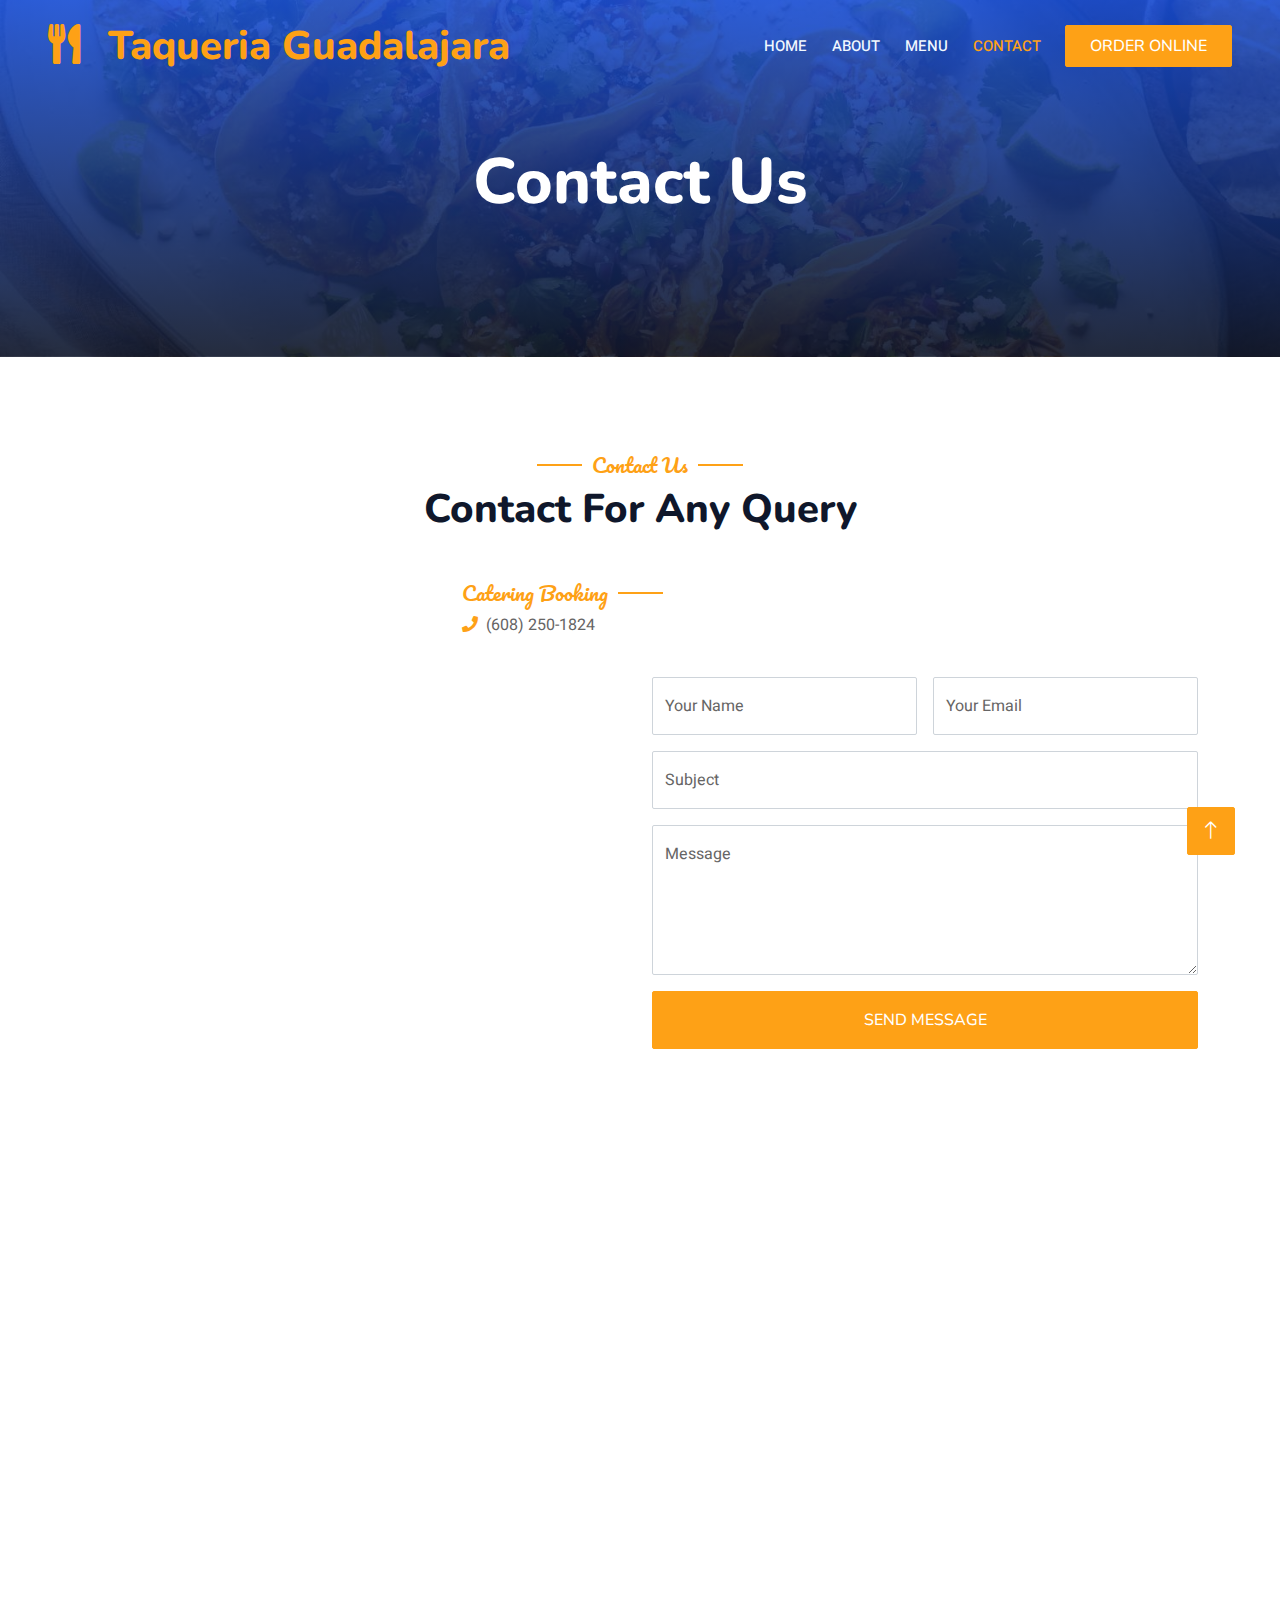
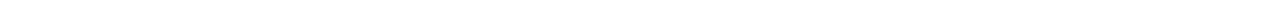
<file: contact.html>
<!DOCTYPE html>
<html lang="en">

<head>
    <meta charset="utf-8">
    <title>Restoran - Bootstrap Restaurant Template</title>
    <meta content="width=device-width, initial-scale=1.0" name="viewport">
    <meta content="" name="keywords">
    <meta content="" name="description">

    <!-- Favicon --> 
    <link rel="shortcut icon" href="img/Logo.png" type="image/x-icon">


    <!-- Google Web Fonts -->
    <link rel="preconnect" href="https://fonts.googleapis.com">
    <link rel="preconnect" href="https://fonts.gstatic.com" crossorigin>
    <link href="https://fonts.googleapis.com/css2?family=Heebo:wght@400;500;600&family=Nunito:wght@600;700;800&family=Pacifico&display=swap" rel="stylesheet">

    <!-- Icon Font Stylesheet -->
    <link href="https://cdnjs.cloudflare.com/ajax/libs/font-awesome/5.10.0/css/all.min.css" rel="stylesheet">
    <link href="https://cdn.jsdelivr.net/npm/bootstrap-icons@1.4.1/font/bootstrap-icons.css" rel="stylesheet">

    <!-- Libraries Stylesheet -->
    <link href="lib/animate/animate.min.css" rel="stylesheet">
    <link href="lib/owlcarousel/assets/owl.carousel.min.css" rel="stylesheet">
    <link href="lib/tempusdominus/css/tempusdominus-bootstrap-4.min.css" rel="stylesheet" />

    <!-- Customized Bootstrap Stylesheet -->
    <link href="css/bootstrap.min.css" rel="stylesheet">

    <!-- Template Stylesheet -->
    <link href="css/style.css" rel="stylesheet">
</head>

<body>
    <div class="container-xxl bg-white p-0">
        <!-- Spinner Start -->
        <div id="spinner" class="show bg-white position-fixed translate-middle w-100 vh-100 top-50 start-50 d-flex align-items-center justify-content-center">
            <div class="spinner-border text-primary" style="width: 3rem; height: 3rem;" role="status">
                <span class="sr-only">Loading...</span>
            </div>
        </div>
        <!-- Spinner End -->


        <!-- Navbar & Hero Start -->
        <div class="container-xxl position-relative p-0">
            <nav class="navbar navbar-expand-lg navbar-dark bg-dark px-4 px-lg-5 py-3 py-lg-0">
                <a href="" class="navbar-brand p-0">
                    <h1 class="text-primary m-0"><i class="fa fa-utensils me-3"></i> Taqueria Guadalajara</h1>
                    <!-- <img src="img/logo.png" alt="Logo"> -->
                </a>
                <button class="navbar-toggler" type="button" data-bs-toggle="collapse" data-bs-target="#navbarCollapse">
                    <span class="fa fa-bars"></span>
                </button>
                <div class="collapse navbar-collapse" id="navbarCollapse">
                    <div class="navbar-nav ms-auto py-0 pe-4">
                        <a href="index.html" class="nav-item nav-link">Home</a>
                        <a href="about.html" class="nav-item nav-link">About</a>
                       
                        <a href="menu.html" class="nav-item nav-link">Menu</a>
                     
                        <a href="contact.html" class="nav-item nav-link active">Contact</a>
                    </div>
                    <a href="" class="btn btn-primary py-2 px-4">Order Online</a>
                </div>
            </nav>

            <div class="container-xxl py-5 bg-dark hero-header mb-5">
                <div class="container text-center my-5 pt-5 pb-4">
                    <h1 class="display-3 text-white mb-3 animated slideInDown">Contact Us</h1>
                </div>
            </div>
        </div>
        <!-- Navbar & Hero End -->


        <!-- Contact Start -->
        <div class="container-xxl py-5">
            <div class="container">
                <div class="text-center wow fadeInUp" data-wow-delay="0.1s">
                    <h5 class="section-title ff-secondary text-center text-primary fw-normal">Contact Us</h5>
                    <h1 class="mb-5">Contact For Any Query</h1>
                </div>
                <div class="row g-4">
                    <div class="col-12">
                        <div class="row gy-4">
                            <div class="col-md-4">
                                <h5 class="section-title ff-secondary fw-normal text-start text-primary"> Catering Booking</h5>
                                <p><i class="fa fa-phone text-primary me-2"></i>(608) 250-1824</p>
                            </div>
                        </div>
                    </div>
                    <div class="col-md-6 wow fadeIn" data-wow-delay="0.1s">
                        <iframe class="position-relative rounded w-100 h-100"
                            src="https://www.google.com/maps/embed?pb=!1m18!1m12!1m3!1d2915.327118017982!2d-89.39996662537835!3d43.05558719087974!2m3!1f0!2f0!3f0!3m2!1i1024!2i768!4f13.1!3m3!1m2!1s0x880652d53f80dd13%3A0x78f5e178959bb251!2sTaqueria%20Guadalajara!5e0!3m2!1sen!2sus!4v1701879338097!5m2!1sen!2sus"
                            frameborder="0" style="min-height: 350px; border:0;" allowfullscreen="" aria-hidden="false"
                            tabindex="0"></iframe>
                    </div>
                    <div class="col-md-6">
                        <div class="wow fadeInUp" data-wow-delay="0.2s">
                            <form>
                                <div class="row g-3">
                                    <div class="col-md-6">
                                        <div class="form-floating">
                                            <input type="text" class="form-control" id="name" placeholder="Your Name">
                                            <label for="name">Your Name</label>
                                        </div>
                                    </div>
                                    <div class="col-md-6">
                                        <div class="form-floating">
                                            <input type="email" class="form-control" id="email" placeholder="Your Email">
                                            <label for="email">Your Email</label>
                                        </div>
                                    </div>
                                    <div class="col-12">
                                        <div class="form-floating">
                                            <input type="text" class="form-control" id="subject" placeholder="Subject">
                                            <label for="subject">Subject</label>
                                        </div>
                                    </div>
                                    <div class="col-12">
                                        <div class="form-floating">
                                            <textarea class="form-control" placeholder="Leave a message here" id="message" style="height: 150px"></textarea>
                                            <label for="message">Message</label>
                                        </div>
                                    </div>
                                    <div class="col-12">
                                        <button class="btn btn-primary w-100 py-3" type="submit">Send Message</button>
                                    </div>
                                </div>
                            </form>
                        </div>
                    </div>
                </div>
            </div>
        </div>
        <!-- Contact End -->


        <!-- Footer Start -->
        <div class="container-fluid bg-dark text-light footer pt-5 mt-5 wow fadeIn" data-wow-delay="0.1s">
            <div class="container py-5">
                <div class="row g-5">
                    <div class="col-lg-3 col-md-6">
                        <h4 class="section-title ff-secondary text-start text-primary fw-normal mb-4">Company</h4>
                        <a class="btn btn-link" href="">About Us</a>
                        <a class="btn btn-link" href="">Contact Us</a>
                        <a class="btn btn-link" href="">Reservation</a>
                        <a class="btn btn-link" href="">Privacy Policy</a>
                        <a class="btn btn-link" href="">Terms & Condition</a>
                    </div>
                    <div class="col-lg-3 col-md-6">
                        <h4 class="section-title ff-secondary text-start text-primary fw-normal mb-4">Contact</h4>
                        <p class="mb-2"><i class="fa fa-map-marker-alt me-3"></i>
                            1033 S Park St, Madison, WI, United States, Wisconsin</p>
                        <p class="mb-2"><i class="fa fa-phone-alt me-3"></i>(608) 250-1824</p>
                        <p class="mb-2"><i class="fa fa-envelope me-3"></i>tguadalajara1033@gmail.com</p>
                        <div class="d-flex pt-2">
                            <a class="btn btn-outline-light btn-social" href="https://www.instagram.com/tguadalajaramadison/"><i class="fab fa-instagram"></i></a>
                            <a class="btn btn-outline-light btn-social" href="https://www.facebook.com/TaqGuad/"><i class="fab fa-facebook-f"></i></a>
                            <a class="btn btn-outline-light btn-social" href="https://www.yelp.com/biz/taqueria-guadalajara-madison"><i class="fab fa-yelp"></i></a>
                            <a class="btn btn-outline-light btn-social" href=""><i class="fab fa-linkedin-in"></i></a>
                        </div>
                    </div>
                    <div class="col-lg-3 col-md-6">
                        <h4 class="section-title ff-secondary text-start text-primary fw-normal mb-4">Opening</h4>
                        <h5 class="text-light fw-normal">Mondays</h5>
                        <p>Closed</p>
                        <h5 class="text-light fw-normal">Tuesday - Sunday</h5>
                        <p>10AM - 10PM</p>
                        
                    </div>
                </div>
            </div>
            <div class="container">
                <div class="copyright">
                    <div class="row">
                        <div class="col-md-6 text-center text-md-start mb-3 mb-md-0">
                            &copy; <a class="border-bottom" href="#">Taqueria Guadalajara</a>, All Right Reserved. 
							
							<!--/*** This template is free as long as you keep the footer author’s credit link/attribution link/backlink. If you'd like to use the template without the footer author’s credit link/attribution link/backlink, you can purchase the Credit Removal License from "https://htmlcodex.com/credit-removal". Thank you for your support. ***/-->
							Designed By <a class="border-bottom" href="https://htmlcodex.com">CODETH</a><br><br>
                             <a class="border-bottom" href="https://themewagon.com" target="_blank"></a>
                        </div>
                        <div class="col-md-6 text-center text-md-end">
                            <div class="footer-menu">
                                <a href="">Home</a>
                                <a href="">Cookies</a>
                                <a href="">Help</a>
                                <a href="">FQAs</a>
                            </div>
                        </div>
                    </div>
                </div>
            </div>
        </div>
        <!-- Footer End -->


        <!-- Back to Top -->
        <a href="#" class="btn btn-lg btn-primary btn-lg-square back-to-top"><i class="bi bi-arrow-up"></i></a>
    </div>

    <!-- JavaScript Libraries -->
    <script src="https://code.jquery.com/jquery-3.4.1.min.js"></script>
    <script src="https://cdn.jsdelivr.net/npm/bootstrap@5.0.0/dist/js/bootstrap.bundle.min.js"></script>
    <script src="lib/wow/wow.min.js"></script>
    <script src="lib/easing/easing.min.js"></script>
    <script src="lib/waypoints/waypoints.min.js"></script>
    <script src="lib/counterup/counterup.min.js"></script>
    <script src="lib/owlcarousel/owl.carousel.min.js"></script>
    <script src="lib/tempusdominus/js/moment.min.js"></script>
    <script src="lib/tempusdominus/js/moment-timezone.min.js"></script>
    <script src="lib/tempusdominus/js/tempusdominus-bootstrap-4.min.js"></script>

    <!-- Template Javascript -->
    <script src="js/main.js"></script>
</body>

</html>
</file>
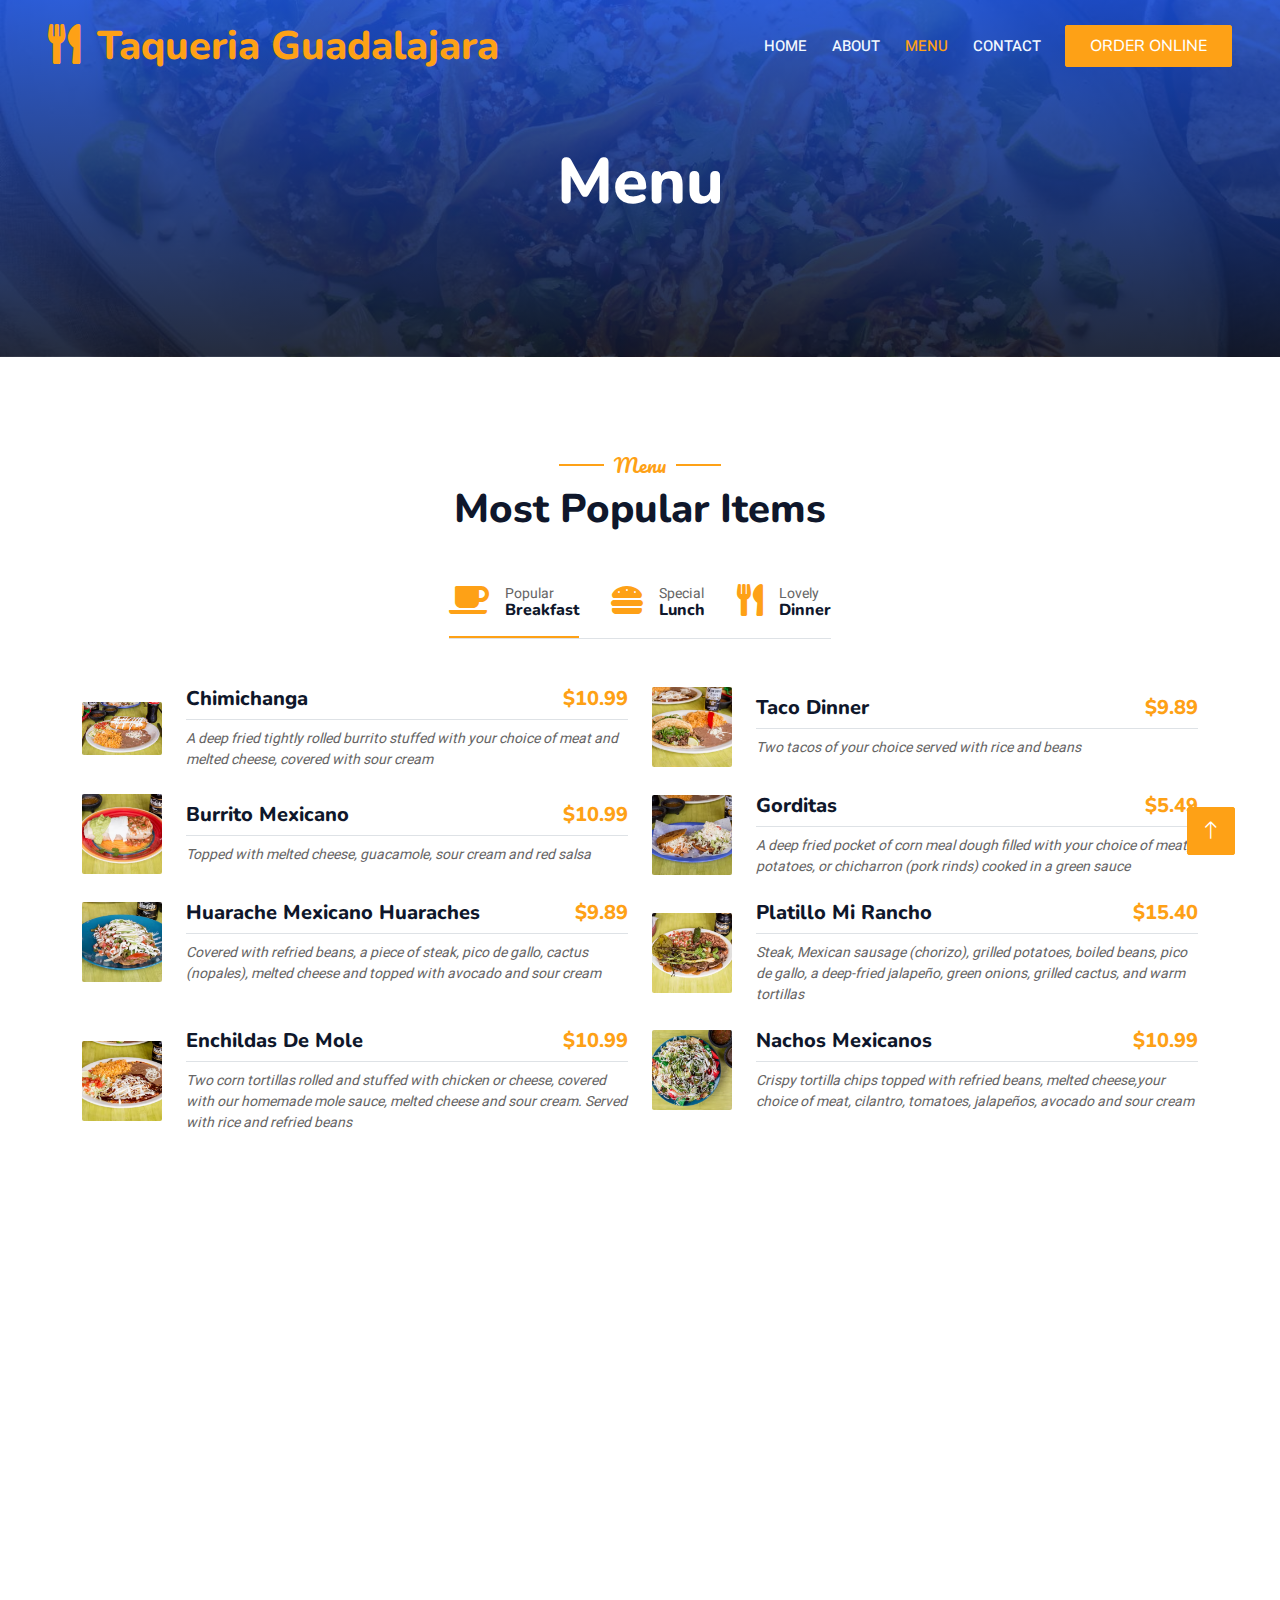
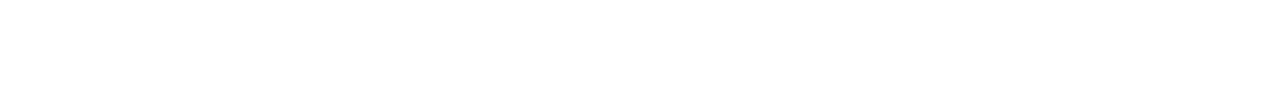
<file: menu.html>
<!DOCTYPE html>
<html lang="en">

<head>
    <meta charset="utf-8">
    <title>Taqueria Guadalajara</title>
    <meta content="width=device-width, initial-scale=1.0" name="viewport">
    <meta content="" name="keywords">
    <meta content="" name="description">

    <!-- Favicon -->
    <link rel="shortcut icon" href="img/Logo.png" type="image/x-icon">


    <!-- Google Web Fonts -->
    <link rel="preconnect" href="https://fonts.googleapis.com">
    <link rel="preconnect" href="https://fonts.gstatic.com" crossorigin>
    <link href="https://fonts.googleapis.com/css2?family=Heebo:wght@400;500;600&family=Nunito:wght@600;700;800&family=Pacifico&display=swap" rel="stylesheet">

    <!-- Icon Font Stylesheet -->
    <link href="https://cdnjs.cloudflare.com/ajax/libs/font-awesome/5.10.0/css/all.min.css" rel="stylesheet">
    <link href="https://cdn.jsdelivr.net/npm/bootstrap-icons@1.4.1/font/bootstrap-icons.css" rel="stylesheet">

    <!-- Libraries Stylesheet -->
    <link href="lib/animate/animate.min.css" rel="stylesheet">
    <link href="lib/owlcarousel/assets/owl.carousel.min.css" rel="stylesheet">
    <link href="lib/tempusdominus/css/tempusdominus-bootstrap-4.min.css" rel="stylesheet" />

    <!-- Customized Bootstrap Stylesheet -->
    <link href="css/bootstrap.min.css" rel="stylesheet">

    <!-- Template Stylesheet -->
    <link href="css/style.css" rel="stylesheet">
</head>

<body>
    <div class="container-xxl bg-white p-0">
        <!-- Spinner Start -->
        <div id="spinner" class="show bg-white position-fixed translate-middle w-100 vh-100 top-50 start-50 d-flex align-items-center justify-content-center">
            <div class="spinner-border text-primary" style="width: 3rem; height: 3rem;" role="status">
                <span class="sr-only">Loading...</span>
            </div>
        </div>
        <!-- Spinner End -->


        <!-- Navbar & Hero Start -->
        <div class="container-xxl position-relative p-0">
            <nav class="navbar navbar-expand-lg navbar-dark bg-dark px-4 px-lg-5 py-3 py-lg-0">
                <a href="index.html" class="navbar-brand p-0">
                    <h1 class="text-primary m-0"><i class="fa fa-utensils me-3"></i>Taqueria Guadalajara</h1>
                    <!-- <img src="img/logo.png" alt="Logo"> -->
                </a>
                <button class="navbar-toggler" type="button" data-bs-toggle="collapse" data-bs-target="#navbarCollapse">
                    <span class="fa fa-bars"></span>
                </button>
                <div class="collapse navbar-collapse" id="navbarCollapse">
                    <div class="navbar-nav ms-auto py-0 pe-4">
                        <a href="index.html" class="nav-item nav-link">Home</a>
                        <a href="about.html" class="nav-item nav-link">About</a>
                        <a href="menu.html" class="nav-item nav-link active">Menu</a>
                        <a href="contact.html" class="nav-item nav-link">Contact</a>
                    </div>
                    <a href="" class="btn btn-primary py-2 px-4">Order Online</a>
                </div>
            </nav>

            <div class="container-xxl py-5 bg-dark hero-header mb-5">
                <div class="container text-center my-5 pt-5 pb-4">
                    <h1 class="display-3 text-white mb-3 animated slideInDown">Menu</h1>
                </div>
            </div>
        </div>
        <!-- Navbar & Hero End -->


        <!-- Menu Start -->
        <div class="container-xxl py-5">
            <div class="container">
                <div class="text-center wow fadeInUp" data-wow-delay="0.1s">
                    <h5 class="section-title ff-secondary text-center text-primary fw-normal">Menu</h5>
                    <h1 class="mb-5">Most Popular Items</h1>
                </div>
                <div class="tab-class text-center wow fadeInUp" data-wow-delay="0.1s">
                    <ul class="nav nav-pills d-inline-flex justify-content-center border-bottom mb-5">
                        <li class="nav-item">
                            <a class="d-flex align-items-center text-start mx-3 ms-0 pb-3 active" data-bs-toggle="pill" href="#tab-1">
                                <i class="fa fa-coffee fa-2x text-primary"></i>
                                <div class="ps-3">
                                    <small class="text-body">Popular</small>
                                    <h6 class="mt-n1 mb-0">Breakfast</h6>
                                </div>
                            </a>
                        </li>
                        <li class="nav-item">
                            <a class="d-flex align-items-center text-start mx-3 pb-3" data-bs-toggle="pill" href="#tab-2">
                                <i class="fa fa-hamburger fa-2x text-primary"></i>
                                <div class="ps-3">
                                    <small class="text-body">Special</small>
                                    <h6 class="mt-n1 mb-0">Lunch</h6>
                                </div>
                            </a>
                        </li>
                        <li class="nav-item">
                            <a class="d-flex align-items-center text-start mx-3 me-0 pb-3" data-bs-toggle="pill" href="#tab-3">
                                <i class="fa fa-utensils fa-2x text-primary"></i>
                                <div class="ps-3">
                                    <small class="text-body">Lovely</small>
                                    <h6 class="mt-n1 mb-0">Dinner</h6>
                                </div>
                            </a>
                        </li>
                    </ul>
                    <div class="tab-content">
                        <div id="tab-1" class="tab-pane fade show p-0 active">
                            <div class="row g-4">
                                <div class="col-lg-6">
                                    <div class="d-flex align-items-center">
                                        <img class="flex-shrink-0 img-fluid rounded" src="img/taqueria-menu-1.jpg" alt="" style="width: 80px;">
                                        <div class="w-100 d-flex flex-column text-start ps-4">
                                            <h5 class="d-flex justify-content-between border-bottom pb-2">
                                                <span>Chimichanga</span>
                                                <span class="text-primary">$10.99</span>
                                            </h5>
                                            <small class="fst-italic">A deep fried tightly rolled burrito stuffed with your choice of meat and
                                                melted cheese, covered with sour cream</small>
                                        </div>
                                    </div>
                                </div>
                                <div class="col-lg-6">
                                    <div class="d-flex align-items-center">
                                        <img class="flex-shrink-0 img-fluid rounded" src="img/taqueria-menu-2.jpg" alt="" style="width: 80px;">
                                        <div class="w-100 d-flex flex-column text-start ps-4">
                                            <h5 class="d-flex justify-content-between border-bottom pb-2">
                                                <span>Taco Dinner</span>
                                                <span class="text-primary">$9.89</span>
                                            </h5>
                                            <small class="fst-italic">Two tacos of your choice served with rice and beans</small>
                                        </div>
                                    </div>
                                </div>
                                <div class="col-lg-6">
                                    <div class="d-flex align-items-center">
                                        <img class="flex-shrink-0 img-fluid rounded" src="img/taqueria-menu-3.jpg" alt="" style="width: 80px;">
                                        <div class="w-100 d-flex flex-column text-start ps-4">
                                            <h5 class="d-flex justify-content-between border-bottom pb-2">
                                                <span>Burrito Mexicano</span>
                                                <span class="text-primary">$10.99</span>
                                            </h5>
                                            <small class="fst-italic">Topped with melted cheese, guacamole, sour cream and red salsa</small>
                                        </div>
                                    </div>
                                </div>
                                <div class="col-lg-6">
                                    <div class="d-flex align-items-center">
                                        <img class="flex-shrink-0 img-fluid rounded" src="img/taqueria-menu-4.jpg" alt="" style="width: 80px;">
                                        <div class="w-100 d-flex flex-column text-start ps-4">
                                            <h5 class="d-flex justify-content-between border-bottom pb-2">
                                                <span>Gorditas</span>
                                                <span class="text-primary">$5.49</span>
                                            </h5>
                                            <small class="fst-italic">A deep fried pocket of corn meal dough filled with your choice of meat,
                                                potatoes, or chicharron (pork rinds) cooked in a green sauce</small>
                                        </div>
                                    </div>
                                </div>
                                <div class="col-lg-6">
                                    <div class="d-flex align-items-center">
                                        <img class="flex-shrink-0 img-fluid rounded" src="img/taqueria-menu-5.jpg" alt="" style="width: 80px;">
                                        <div class="w-100 d-flex flex-column text-start ps-4">
                                            <h5 class="d-flex justify-content-between border-bottom pb-2">
                                                <span>Huarache Mexicano Huaraches</span>
                                                <span class="text-primary">$9.89</span>
                                            </h5>
                                            <small class="fst-italic">Covered with refried beans, a piece of steak, pico de gallo, cactus (nopales),
                                                melted cheese and topped with avocado and sour cream</small>
                                        </div>
                                    </div>
                                </div>
                                <div class="col-lg-6">
                                    <div class="d-flex align-items-center">
                                        <img class="flex-shrink-0 img-fluid rounded" src="img/taqueria-menu-6.jpg" alt="" style="width: 80px;">
                                        <div class="w-100 d-flex flex-column text-start ps-4">
                                            <h5 class="d-flex justify-content-between border-bottom pb-2">
                                                <span>Platillo Mi Rancho</span>
                                                <span class="text-primary">$15.40</span>
                                            </h5>
                                            <small class="fst-italic">Steak, Mexican sausage (chorizo), grilled potatoes, boiled beans, pico de gallo,
                                                a deep-fried jalapeño, green onions, grilled cactus, and warm tortillas</small>
                                        </div>
                                    </div>
                                </div>
                                <div class="col-lg-6">
                                    <div class="d-flex align-items-center">
                                        <img class="flex-shrink-0 img-fluid rounded" src="img/taqueria-menu-7.jpg" alt="" style="width: 80px;">
                                        <div class="w-100 d-flex flex-column text-start ps-4">
                                            <h5 class="d-flex justify-content-between border-bottom pb-2">
                                                <span>Enchildas De Mole</span>
                                                <span class="text-primary">$10.99</span>
                                            </h5>
                                            <small class="fst-italic">Two corn tortillas rolled and stuffed with chicken or cheese, covered with our homemade
                                                mole sauce, melted cheese and sour cream. Served with rice and refried beans</small>
                                        </div>
                                    </div>
                                </div>
                                <div class="col-lg-6">
                                    <div class="d-flex align-items-center">
                                        <img class="flex-shrink-0 img-fluid rounded" src="img/taqueria-menu-8.jpg" alt="" style="width: 80px;">
                                        <div class="w-100 d-flex flex-column text-start ps-4">
                                            <h5 class="d-flex justify-content-between border-bottom pb-2">
                                                <span>Nachos Mexicanos</span>
                                                <span class="text-primary">$10.99</span>
                                            </h5>
                                            <small class="fst-italic">Crispy tortilla chips topped with refried beans, melted cheese,your choice of meat,
                                                cilantro, tomatoes, jalapeños, avocado and sour cream</small>
                                        </div>
                                    </div>
                                </div>
                            </div>
                        </div>
                        <div id="tab-2" class="tab-pane fade show p-0">
                            <div class="row g-4">
                                <div class="col-lg-6">
                                    <div class="d-flex align-items-center">
                                        <img class="flex-shrink-0 img-fluid rounded" src="img/menu-1.jpg" alt="" style="width: 80px;">
                                        <div class="w-100 d-flex flex-column text-start ps-4">
                                            <h5 class="d-flex justify-content-between border-bottom pb-2">
                                                <span>Chicken Burger</span>
                                                <span class="text-primary">$115</span>
                                            </h5>
                                            <small class="fst-italic">Ipsum ipsum clita erat amet dolor justo diam</small>
                                        </div>
                                    </div>
                                </div>
                                <div class="col-lg-6">
                                    <div class="d-flex align-items-center">
                                        <img class="flex-shrink-0 img-fluid rounded" src="img/menu-2.jpg" alt="" style="width: 80px;">
                                        <div class="w-100 d-flex flex-column text-start ps-4">
                                            <h5 class="d-flex justify-content-between border-bottom pb-2">
                                                <span>Chicken Burger</span>
                                                <span class="text-primary">$115</span>
                                            </h5>
                                            <small class="fst-italic">Ipsum ipsum clita erat amet dolor justo diam</small>
                                        </div>
                                    </div>
                                </div>
                                <div class="col-lg-6">
                                    <div class="d-flex align-items-center">
                                        <img class="flex-shrink-0 img-fluid rounded" src="img/menu-3.jpg" alt="" style="width: 80px;">
                                        <div class="w-100 d-flex flex-column text-start ps-4">
                                            <h5 class="d-flex justify-content-between border-bottom pb-2">
                                                <span>Chicken Burger</span>
                                                <span class="text-primary">$115</span>
                                            </h5>
                                            <small class="fst-italic">Ipsum ipsum clita erat amet dolor justo diam</small>
                                        </div>
                                    </div>
                                </div>
                                <div class="col-lg-6">
                                    <div class="d-flex align-items-center">
                                        <img class="flex-shrink-0 img-fluid rounded" src="img/menu-4.jpg" alt="" style="width: 80px;">
                                        <div class="w-100 d-flex flex-column text-start ps-4">
                                            <h5 class="d-flex justify-content-between border-bottom pb-2">
                                                <span>Chicken Burger</span>
                                                <span class="text-primary">$115</span>
                                            </h5>
                                            <small class="fst-italic">Ipsum ipsum clita erat amet dolor justo diam</small>
                                        </div>
                                    </div>
                                </div>
                                <div class="col-lg-6">
                                    <div class="d-flex align-items-center">
                                        <img class="flex-shrink-0 img-fluid rounded" src="img/menu-5.jpg" alt="" style="width: 80px;">
                                        <div class="w-100 d-flex flex-column text-start ps-4">
                                            <h5 class="d-flex justify-content-between border-bottom pb-2">
                                                <span>Chicken Burger</span>
                                                <span class="text-primary">$115</span>
                                            </h5>
                                            <small class="fst-italic">Ipsum ipsum clita erat amet dolor justo diam</small>
                                        </div>
                                    </div>
                                </div>
                                <div class="col-lg-6">
                                    <div class="d-flex align-items-center">
                                        <img class="flex-shrink-0 img-fluid rounded" src="img/menu-6.jpg" alt="" style="width: 80px;">
                                        <div class="w-100 d-flex flex-column text-start ps-4">
                                            <h5 class="d-flex justify-content-between border-bottom pb-2">
                                                <span>Chicken Burger</span>
                                                <span class="text-primary">$115</span>
                                            </h5>
                                            <small class="fst-italic">Ipsum ipsum clita erat amet dolor justo diam</small>
                                        </div>
                                    </div>
                                </div>
                                <div class="col-lg-6">
                                    <div class="d-flex align-items-center">
                                        <img class="flex-shrink-0 img-fluid rounded" src="img/menu-7.jpg" alt="" style="width: 80px;">
                                        <div class="w-100 d-flex flex-column text-start ps-4">
                                            <h5 class="d-flex justify-content-between border-bottom pb-2">
                                                <span>Chicken Burger</span>
                                                <span class="text-primary">$115</span>
                                            </h5>
                                            <small class="fst-italic">Ipsum ipsum clita erat amet dolor justo diam</small>
                                        </div>
                                    </div>
                                </div>
                                <div class="col-lg-6">
                                    <div class="d-flex align-items-center">
                                        <img class="flex-shrink-0 img-fluid rounded" src="img/menu-8.jpg" alt="" style="width: 80px;">
                                        <div class="w-100 d-flex flex-column text-start ps-4">
                                            <h5 class="d-flex justify-content-between border-bottom pb-2">
                                                <span>Chicken Burger</span>
                                                <span class="text-primary">$115</span>
                                            </h5>
                                            <small class="fst-italic">Ipsum ipsum clita erat amet dolor justo diam</small>
                                        </div>
                                    </div>
                                </div>
                            </div>
                        </div>
                        <div id="tab-3" class="tab-pane fade show p-0">
                            <div class="row g-4">
                                <div class="col-lg-6">
                                    <div class="d-flex align-items-center">
                                        <img class="flex-shrink-0 img-fluid rounded" src="img/menu-1.jpg" alt="" style="width: 80px;">
                                        <div class="w-100 d-flex flex-column text-start ps-4">
                                            <h5 class="d-flex justify-content-between border-bottom pb-2">
                                                <span>Chicken Burger</span>
                                                <span class="text-primary">$115</span>
                                            </h5>
                                            <small class="fst-italic">Ipsum ipsum clita erat amet dolor justo diam</small>
                                        </div>
                                    </div>
                                </div>
                                <div class="col-lg-6">
                                    <div class="d-flex align-items-center">
                                        <img class="flex-shrink-0 img-fluid rounded" src="img/menu-2.jpg" alt="" style="width: 80px;">
                                        <div class="w-100 d-flex flex-column text-start ps-4">
                                            <h5 class="d-flex justify-content-between border-bottom pb-2">
                                                <span>Chicken Burger</span>
                                                <span class="text-primary">$115</span>
                                            </h5>
                                            <small class="fst-italic">Ipsum ipsum clita erat amet dolor justo diam</small>
                                        </div>
                                    </div>
                                </div>
                                <div class="col-lg-6">
                                    <div class="d-flex align-items-center">
                                        <img class="flex-shrink-0 img-fluid rounded" src="img/menu-3.jpg" alt="" style="width: 80px;">
                                        <div class="w-100 d-flex flex-column text-start ps-4">
                                            <h5 class="d-flex justify-content-between border-bottom pb-2">
                                                <span>Chicken Burger</span>
                                                <span class="text-primary">$115</span>
                                            </h5>
                                            <small class="fst-italic">Ipsum ipsum clita erat amet dolor justo diam</small>
                                        </div>
                                    </div>
                                </div>
                                <div class="col-lg-6">
                                    <div class="d-flex align-items-center">
                                        <img class="flex-shrink-0 img-fluid rounded" src="img/menu-4.jpg" alt="" style="width: 80px;">
                                        <div class="w-100 d-flex flex-column text-start ps-4">
                                            <h5 class="d-flex justify-content-between border-bottom pb-2">
                                                <span>Chicken Burger</span>
                                                <span class="text-primary">$115</span>
                                            </h5>
                                            <small class="fst-italic">Ipsum ipsum clita erat amet dolor justo diam</small>
                                        </div>
                                    </div>
                                </div>
                                <div class="col-lg-6">
                                    <div class="d-flex align-items-center">
                                        <img class="flex-shrink-0 img-fluid rounded" src="img/menu-5.jpg" alt="" style="width: 80px;">
                                        <div class="w-100 d-flex flex-column text-start ps-4">
                                            <h5 class="d-flex justify-content-between border-bottom pb-2">
                                                <span>Chicken Burger</span>
                                                <span class="text-primary">$115</span>
                                            </h5>
                                            <small class="fst-italic">Ipsum ipsum clita erat amet dolor justo diam</small>
                                        </div>
                                    </div>
                                </div>
                                <div class="col-lg-6">
                                    <div class="d-flex align-items-center">
                                        <img class="flex-shrink-0 img-fluid rounded" src="img/menu-6.jpg" alt="" style="width: 80px;">
                                        <div class="w-100 d-flex flex-column text-start ps-4">
                                            <h5 class="d-flex justify-content-between border-bottom pb-2">
                                                <span>Chicken Burger</span>
                                                <span class="text-primary">$115</span>
                                            </h5>
                                            <small class="fst-italic">Ipsum ipsum clita erat amet dolor justo diam</small>
                                        </div>
                                    </div>
                                </div>
                                <div class="col-lg-6">
                                    <div class="d-flex align-items-center">
                                        <img class="flex-shrink-0 img-fluid rounded" src="img/menu-7.jpg" alt="" style="width: 80px;">
                                        <div class="w-100 d-flex flex-column text-start ps-4">
                                            <h5 class="d-flex justify-content-between border-bottom pb-2">
                                                <span>Chicken Burger</span>
                                                <span class="text-primary">$115</span>
                                            </h5>
                                            <small class="fst-italic">Ipsum ipsum clita erat amet dolor justo diam</small>
                                        </div>
                                    </div>
                                </div>
                                <div class="col-lg-6">
                                    <div class="d-flex align-items-center">
                                        <img class="flex-shrink-0 img-fluid rounded" src="img/menu-8.jpg" alt="" style="width: 80px;">
                                        <div class="w-100 d-flex flex-column text-start ps-4">
                                            <h5 class="d-flex justify-content-between border-bottom pb-2">
                                                <span>Chicken Burger</span>
                                                <span class="text-primary">$115</span>
                                            </h5>
                                            <small class="fst-italic">Ipsum ipsum clita erat amet dolor justo diam</small>
                                        </div>
                                    </div>
                                </div>
                            </div>
                        </div>
                    </div>
                </div>
            </div>
        </div>
        <!-- Menu End -->
        

        <!-- Footer Start -->
        <div class="container-fluid bg-dark text-light footer pt-5 mt-5 wow fadeIn" data-wow-delay="0.1s">
            <div class="container py-5">
                <div class="row g-5">
                    <div class="col-lg-3 col-md-6">
                        <h4 class="section-title ff-secondary text-start text-primary fw-normal mb-4">Company</h4>
                        <a class="btn btn-link" href="">About Us</a>
                        <a class="btn btn-link" href="">Contact Us</a>
                        <a class="btn btn-link" href="">Reservation</a>
                        <a class="btn btn-link" href="">Privacy Policy</a>
                        <a class="btn btn-link" href="">Terms & Condition</a>
                    </div>
                    <div class="col-lg-3 col-md-6">
                        <h4 class="section-title ff-secondary text-start text-primary fw-normal mb-4">Contact</h4>
                        <p class="mb-2"><i class="fa fa-map-marker-alt me-3"></i>
                            1033 S Park St, Madison, WI, United States, Wisconsin</p>
                        <p class="mb-2"><i class="fa fa-phone-alt me-3"></i>(608) 250-1824</p>
                        <p class="mb-2"><i class="fa fa-envelope me-3"></i>tguadalajara1033@gmail.com</p>
                        <div class="d-flex pt-2">
                            <a class="btn btn-outline-light btn-social" href="https://www.instagram.com/tguadalajaramadison/"><i class="fab fa-instagram"></i></a>
                            <a class="btn btn-outline-light btn-social" href="https://www.facebook.com/TaqGuad/"><i class="fab fa-facebook-f"></i></a>
                            <a class="btn btn-outline-light btn-social" href="https://www.yelp.com/biz/taqueria-guadalajara-madison"><i class="fab fa-yelp"></i></a>
                            <a class="btn btn-outline-light btn-social" href=""><i class="fab fa-linkedin-in"></i></a>
                        </div>
                    </div>
                    <div class="col-lg-3 col-md-6">
                        <h4 class="section-title ff-secondary text-start text-primary fw-normal mb-4">Opening</h4>
                        <h5 class="text-light fw-normal">Mondays</h5>
                        <p>Closed</p>
                        <h5 class="text-light fw-normal">Tuesday - Sunday</h5>
                        <p>10AM - 10PM</p>
                        
                    </div>
                </div>
            </div>
            <div class="container">
                <div class="copyright">
                    <div class="row">
                        <div class="col-md-6 text-center text-md-start mb-3 mb-md-0">
                            &copy; <a class="border-bottom" href="#">Taqueria Guadalajara</a>, All Right Reserved. 
							
							<!--/*** This template is free as long as you keep the footer author’s credit link/attribution link/backlink. If you'd like to use the template without the footer author’s credit link/attribution link/backlink, you can purchase the Credit Removal License from "https://htmlcodex.com/credit-removal". Thank you for your support. ***/-->
							Designed By <a class="border-bottom" href="https://htmlcodex.com">CODETH</a><br><br>
                            <a class="border-bottom" href="https://themewagon.com" target="_blank"></a>
                        </div>
                        <div class="col-md-6 text-center text-md-end">
                            <div class="footer-menu">
                                <a href="">Home</a>
                                <a href="">Cookies</a>
                                <a href="">Help</a>
                                <a href="">FQAs</a>
                            </div>
                        </div>
                    </div>
                </div>
            </div>
        </div>
        <!-- Footer End -->


        <!-- Back to Top -->
        <a href="#" class="btn btn-lg btn-primary btn-lg-square back-to-top"><i class="bi bi-arrow-up"></i></a>
    </div>

    <!-- JavaScript Libraries -->
    <script src="https://code.jquery.com/jquery-3.4.1.min.js"></script>
    <script src="https://cdn.jsdelivr.net/npm/bootstrap@5.0.0/dist/js/bootstrap.bundle.min.js"></script>
    <script src="lib/wow/wow.min.js"></script>
    <script src="lib/easing/easing.min.js"></script>
    <script src="lib/waypoints/waypoints.min.js"></script>
    <script src="lib/counterup/counterup.min.js"></script>
    <script src="lib/owlcarousel/owl.carousel.min.js"></script>
    <script src="lib/tempusdominus/js/moment.min.js"></script>
    <script src="lib/tempusdominus/js/moment-timezone.min.js"></script>
    <script src="lib/tempusdominus/js/tempusdominus-bootstrap-4.min.js"></script>

    <!-- Template Javascript -->
    <script src="js/main.js"></script>
</body>

</html>
</file>
<file: css/style.css>
/********** Template CSS **********/
:root {
  --primary: #fea116;
  --light: #f1f8ff;
  --dark: #0f172b;
}

.ff-secondary {
  font-family: "Pacifico", cursive;
}

.fw-medium {
  font-weight: 600 !important;
}

.fw-semi-bold {
  font-weight: 700 !important;
}

.back-to-top {
  position: fixed;
  display: none;
  right: 45px;
  bottom: 45px;
  z-index: 99;
}

/*** Spinner ***/
#spinner {
  opacity: 0;
  visibility: hidden;
  transition: opacity 0.5s ease-out, visibility 0s linear 0.5s;
  z-index: 99999;
}

#spinner.show {
  transition: opacity 0.5s ease-out, visibility 0s linear 0s;
  visibility: visible;
  opacity: 1;
}

/*** Button ***/
.btn {
  font-family: "Nunito", sans-serif;
  font-weight: 500;
  text-transform: uppercase;
  transition: 0.5s;
}

.btn.btn-primary,
.btn.btn-secondary {
  color: #ffffff;
}

.btn-square {
  width: 38px;
  height: 38px;
}

.btn-sm-square {
  width: 32px;
  height: 32px;
}

.btn-lg-square {
  width: 48px;
  height: 48px;
}

.btn-square,
.btn-sm-square,
.btn-lg-square {
  padding: 0;
  display: flex;
  align-items: center;
  justify-content: center;
  font-weight: normal;
  border-radius: 2px;
}

/*** Navbar ***/
.navbar-dark .navbar-nav .nav-link {
  position: relative;
  margin-left: 25px;
  padding: 35px 0;
  font-size: 15px;
  color: var(--light) !important;
  text-transform: uppercase;
  font-weight: 500;
  outline: none;
  transition: 0.5s;
}

.sticky-top.navbar-dark .navbar-nav .nav-link {
  padding: 20px 0;
}

.navbar-dark .navbar-nav .nav-link:hover,
.navbar-dark .navbar-nav .nav-link.active {
  color: var(--primary) !important;
}

.navbar-dark .navbar-brand img {
  max-height: 60px;
  transition: 0.5s;
}

.sticky-top.navbar-dark .navbar-brand img {
  max-height: 45px;
}

@media (max-width: 991.98px) {
  .sticky-top.navbar-dark {
    position: relative;
  }

  .navbar-dark .navbar-collapse {
    margin-top: 15px;
    border-top: 1px solid rgba(255, 255, 255, 0.1);
  }

  .navbar-dark .navbar-nav .nav-link,
  .sticky-top.navbar-dark .navbar-nav .nav-link {
    padding: 10px 0;
    margin-left: 0;
  }

  .navbar-dark .navbar-brand img {
    max-height: 45px;
  }
}

@media (min-width: 992px) {
  .navbar-dark {
    position: absolute;
    width: 100%;
    top: 0;
    left: 0;
    z-index: 999;
    background: transparent !important;
  }

  .sticky-top.navbar-dark {
    position: fixed;
    background: var(--dark) !important;
  }
}

/*** Hero Header ***/
.hero-header {
  background: linear-gradient(rgb(24 78 213 / 90%), rgba(15, 23, 43, 0.9)),
    url(../img/tacos2.png);
  background-position: center center;
  background-repeat: no-repeat;
  background-size: cover;
}

.hero-header img {
  animation: imgRotate 50s linear infinite;
}

@keyframes imgRotate {
  100% {
    transform: rotate(360deg);
  }
}

.breadcrumb-item + .breadcrumb-item::before {
  color: rgba(255, 255, 255, 0.5);
}

/*** Section Title ***/
.section-title {
  position: relative;
  display: inline-block;
}

.section-title::before {
  position: absolute;
  content: "";
  width: 45px;
  height: 2px;
  top: 50%;
  left: -55px;
  margin-top: -1px;
  background: var(--primary);
}

.section-title::after {
  position: absolute;
  content: "";
  width: 45px;
  height: 2px;
  top: 50%;
  right: -55px;
  margin-top: -1px;
  background: var(--primary);
}

.section-title.text-start::before,
.section-title.text-end::after {
  display: none;
}

/*** Service ***/
.reservation {
  display: flex;
  flex-direction: column;
  align-items: center ;
  justify-content: center;
}
.row {
  display: flex !important;
  justify-content: space-around;
}
.service-item {
  box-shadow: 0 0 45px rgba(0, 0, 0, 0.08);
  transition: 0.5s;
  height: 370px !important;
  width: 300px;
  text-align: center;
}

.service-item:hover {
  background: var(--primary);
}

.service-item * {
  transition: 0.5s;
}

.service-item:hover * {
  color: var(--light) !important;
}

/*** Food Menu ***/
.nav-pills .nav-item .active {
  border-bottom: 2px solid var(--primary);
}

/*** Youtube Video ***/
.video {
  position: relative;
  height: 100%;
  min-height: 500px;
  background: linear-gradient(rgba(15, 23, 43, 0.1), rgba(15, 23, 43, 0.1)),
    url(../img/book-table.jpg);
  background-position: center center;
  background-repeat: no-repeat;
  background-size: cover;
}
#videoModal {
  z-index: 99999;
}

#videoModal .modal-dialog {
  position: relative;
  max-width: 800px;
  margin: 60px auto 0 auto;
}

#videoModal .modal-body {
  position: relative;
  padding: 0px;
}

#videoModal .close {
  position: absolute;
  width: 30px;
  height: 30px;
  right: 0px;
  top: -30px;
  z-index: 999;
  font-size: 30px;
  font-weight: normal;
  color: #ffffff;
  background: #000000;
  opacity: 1;
}

/*** Team ***/
.team-item {
  box-shadow: 0 0 45px rgba(0, 0, 0, 0.08);
  height: calc(100% - 38px);
  transition: 0.5s;
}

.team-item img {
  transition: 0.5s;
}

.team-item:hover img {
  transform: scale(1.1);
}

.team-item:hover {
  height: 100%;
}

.team-item .btn {
  border-radius: 38px 38px 0 0;
}

/*** Testimonial ***/
.testimonial-carousel .owl-item .testimonial-item,
.testimonial-carousel .owl-item.center .testimonial-item * {
  transition: 0.5s;
}

.testimonial-carousel .owl-item.center .testimonial-item {
  background: var(--primary) !important;
  border-color: var(--primary) !important;
}

.testimonial-carousel .owl-item.center .testimonial-item * {
  color: var(--light) !important;
}

.testimonial-carousel .owl-dots {
  margin-top: 24px;
  display: flex;
  align-items: flex-end;
  justify-content: center;
}

.testimonial-carousel .owl-dot {
  position: relative;
  display: inline-block;
  margin: 0 5px;
  width: 15px;
  height: 15px;
  border: 1px solid #cccccc;
  border-radius: 15px;
  transition: 0.5s;
}

.testimonial-carousel .owl-dot.active {
  background: var(--primary);
  border-color: var(--primary);
}

/*** Footer ***/
.footer .btn.btn-social {
  margin-right: 5px;
  width: 35px;
  height: 35px;
  display: flex;
  align-items: center;
  justify-content: center;
  color: var(--light);
  border: 1px solid #ffffff;
  border-radius: 35px;
  transition: 0.3s;
}

.footer .btn.btn-social:hover {
  color: var(--primary);
}

.footer .btn.btn-link {
  display: block;
  margin-bottom: 5px;
  padding: 0;
  text-align: left;
  color: #ffffff;
  font-size: 15px;
  font-weight: normal;
  text-transform: capitalize;
  transition: 0.3s;
}

.footer .btn.btn-link::before {
  position: relative;
  content: "\f105";
  font-family: "Font Awesome 5 Free";
  font-weight: 900;
  margin-right: 10px;
}

.footer .btn.btn-link:hover {
  letter-spacing: 1px;
  box-shadow: none;
}

.footer .copyright {
  padding: 25px 0;
  font-size: 15px;
  border-top: 1px solid rgba(256, 256, 256, 0.1);
}

.footer .copyright a {
  color: var(--light);
}

.footer .footer-menu a {
  margin-right: 15px;
  padding-right: 15px;
  border-right: 1px solid rgba(255, 255, 255, 0.1);
}

.footer .footer-menu a:last-child {
  margin-right: 0;
  padding-right: 0;
  border-right: none;
}
</file>
